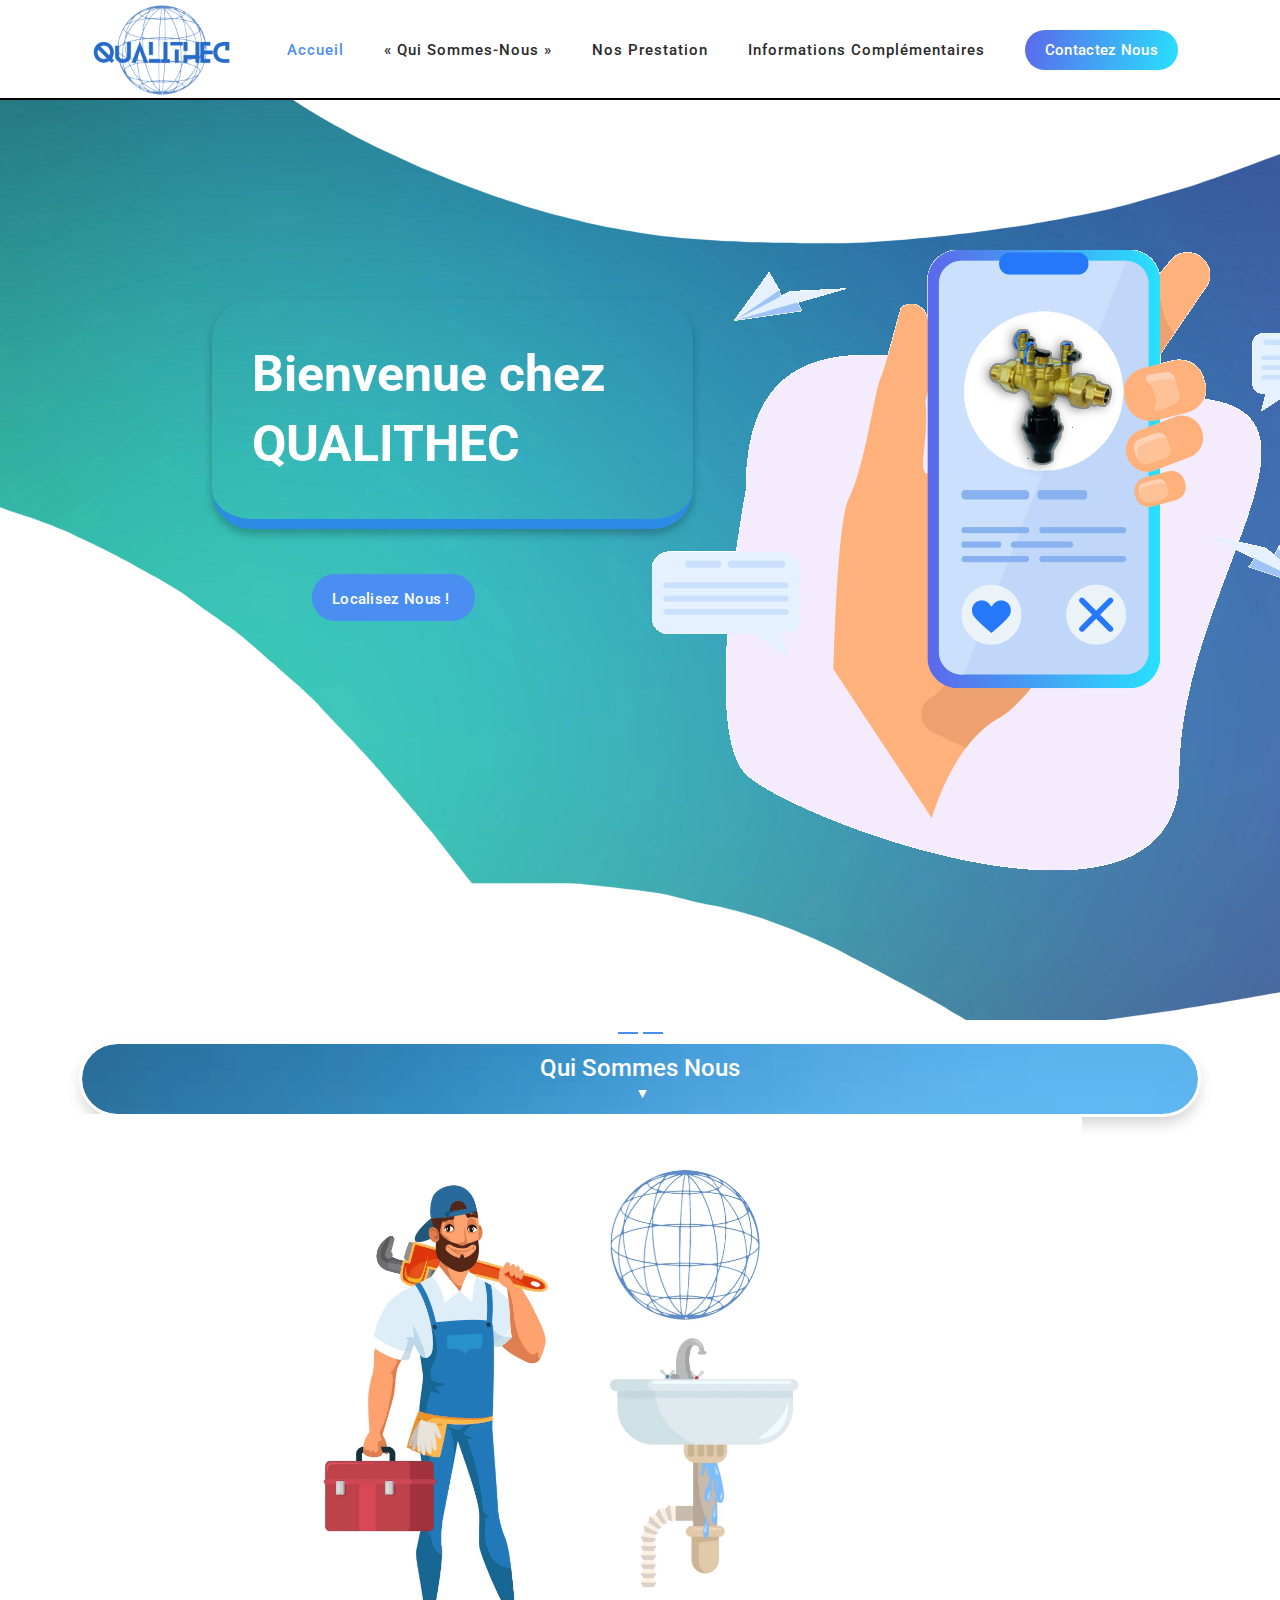
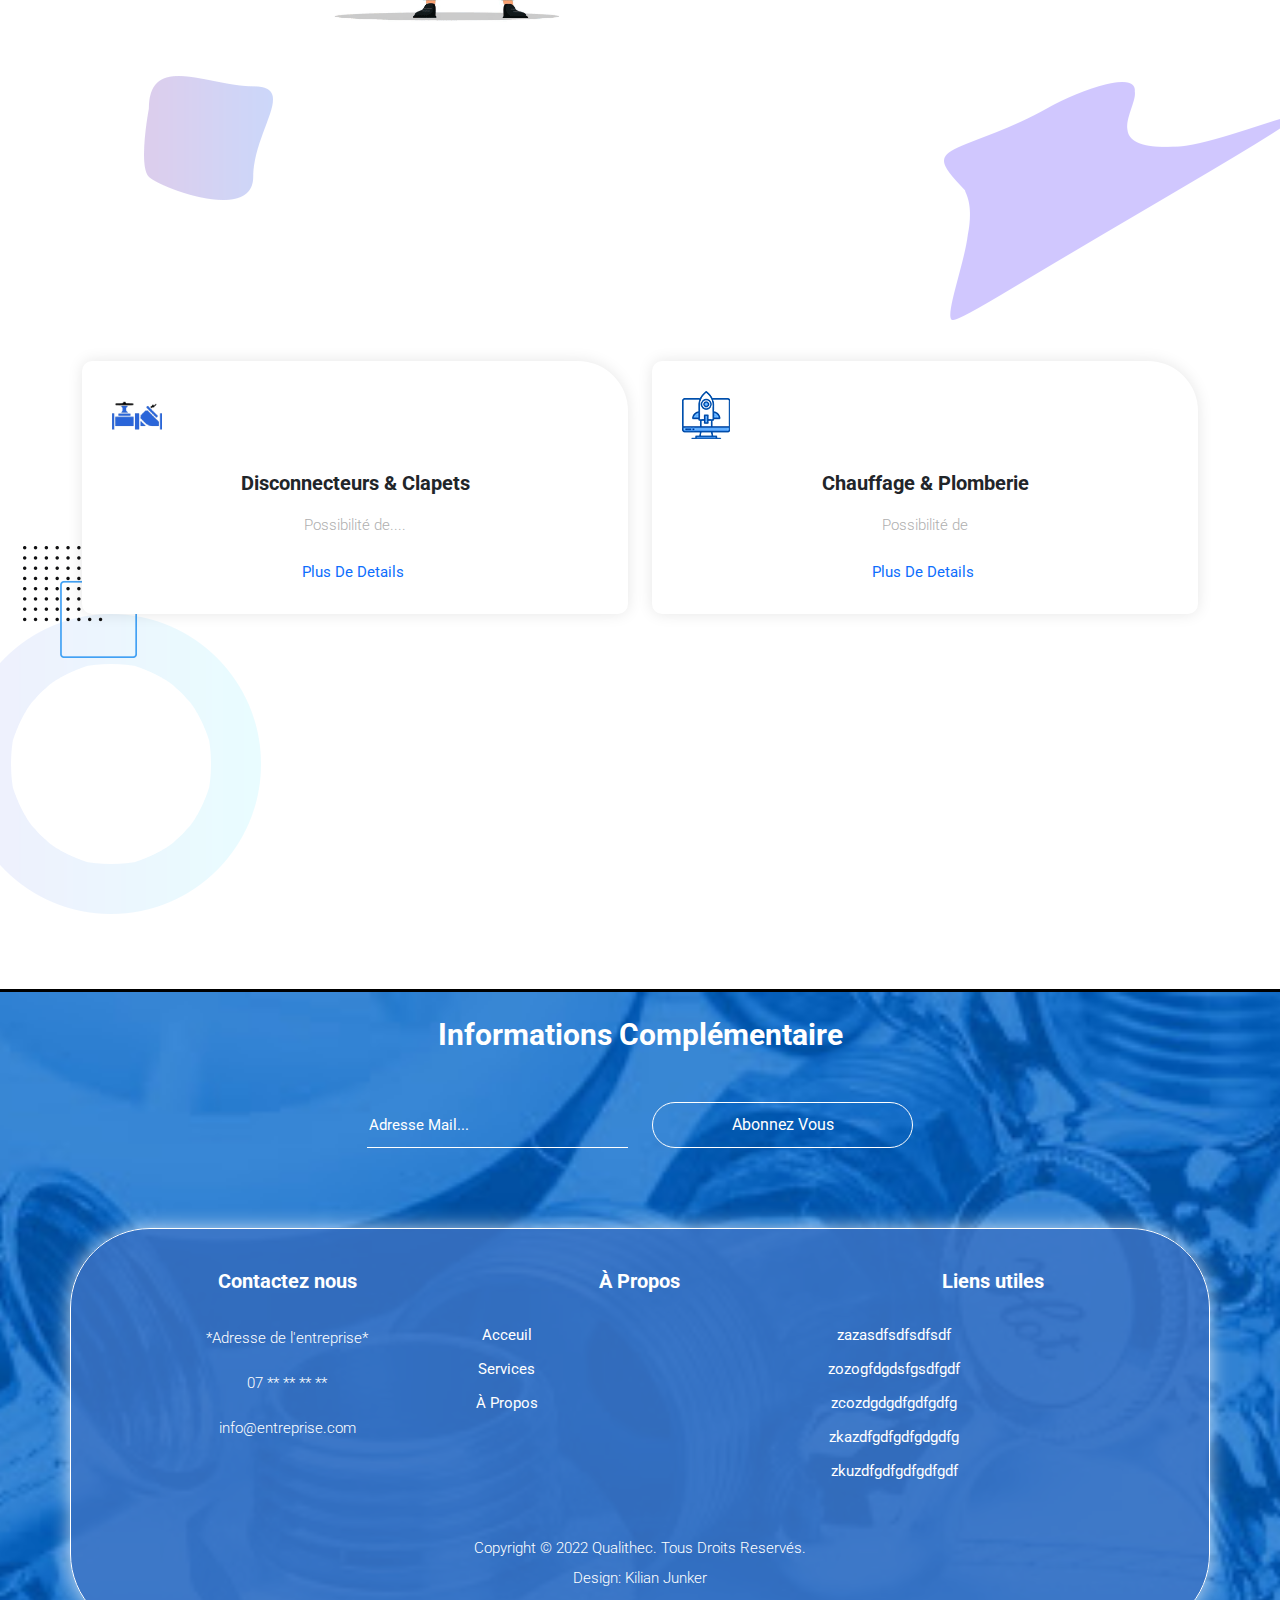
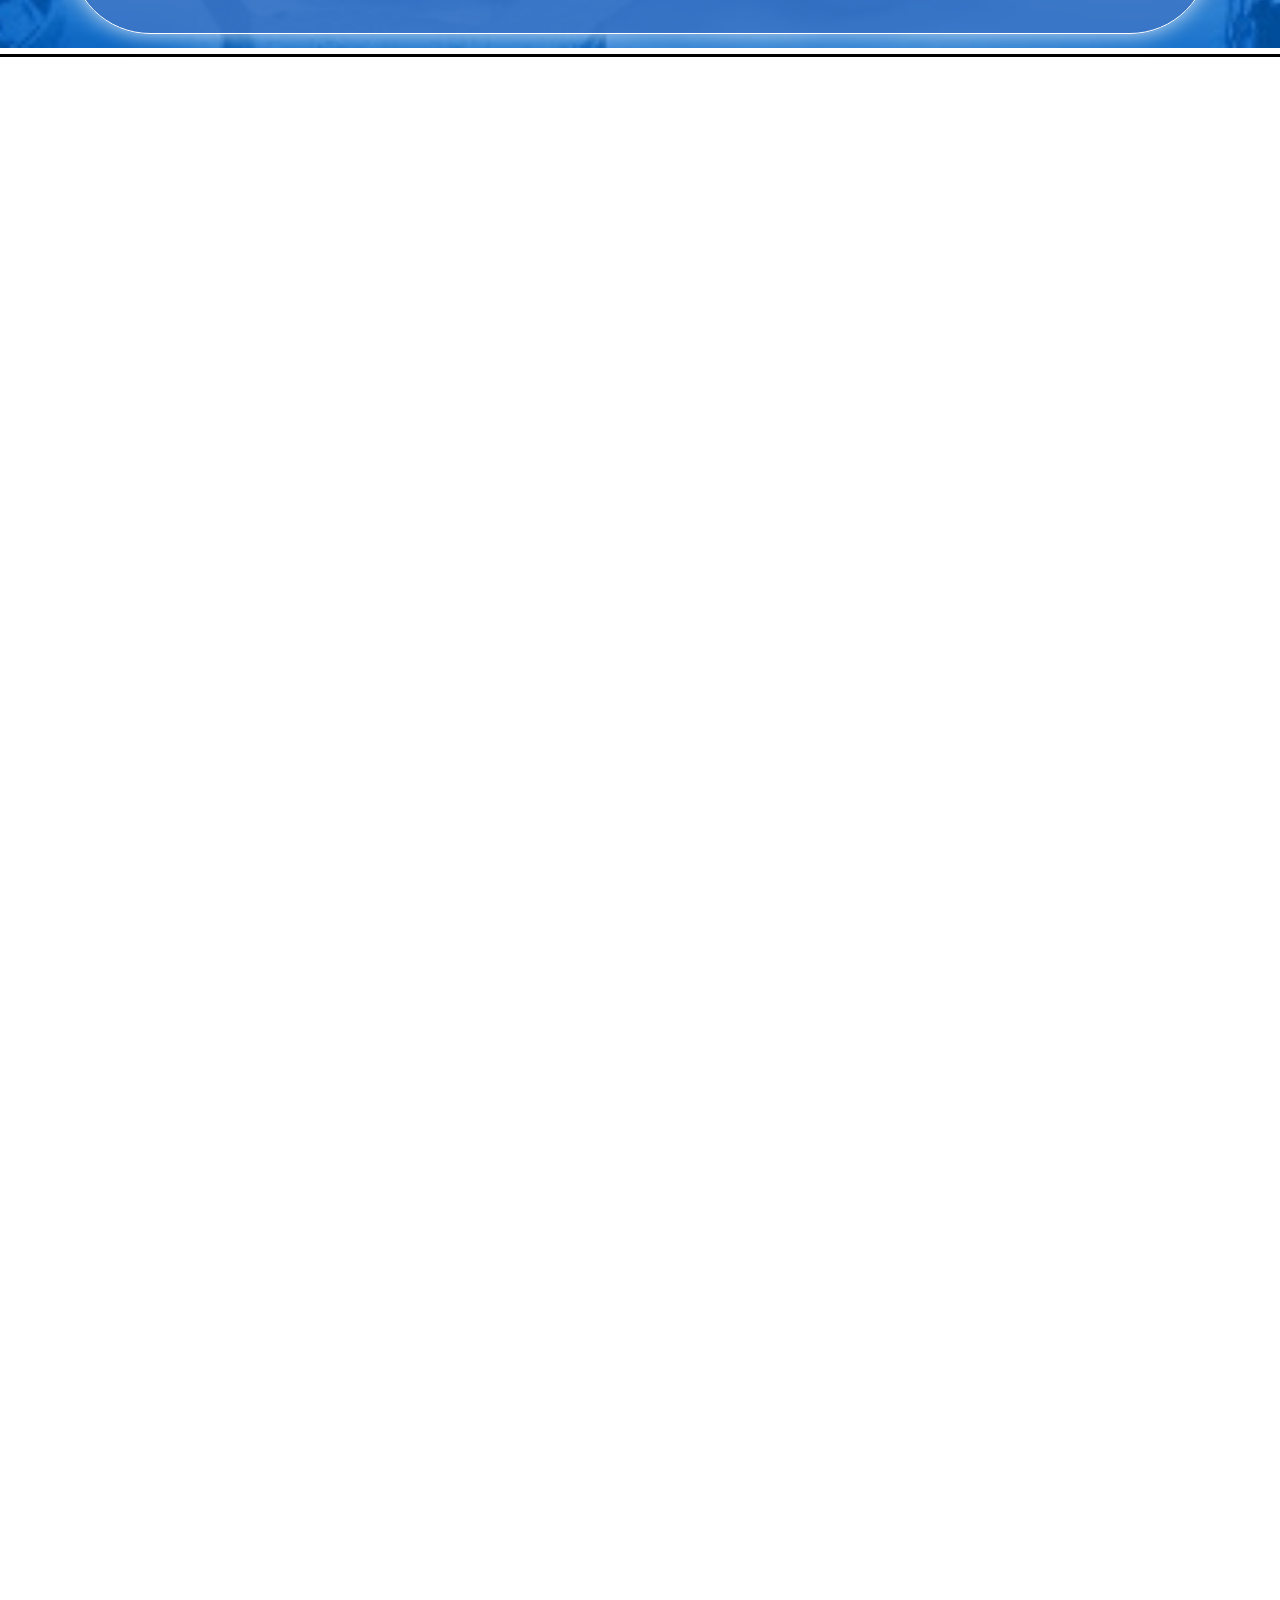
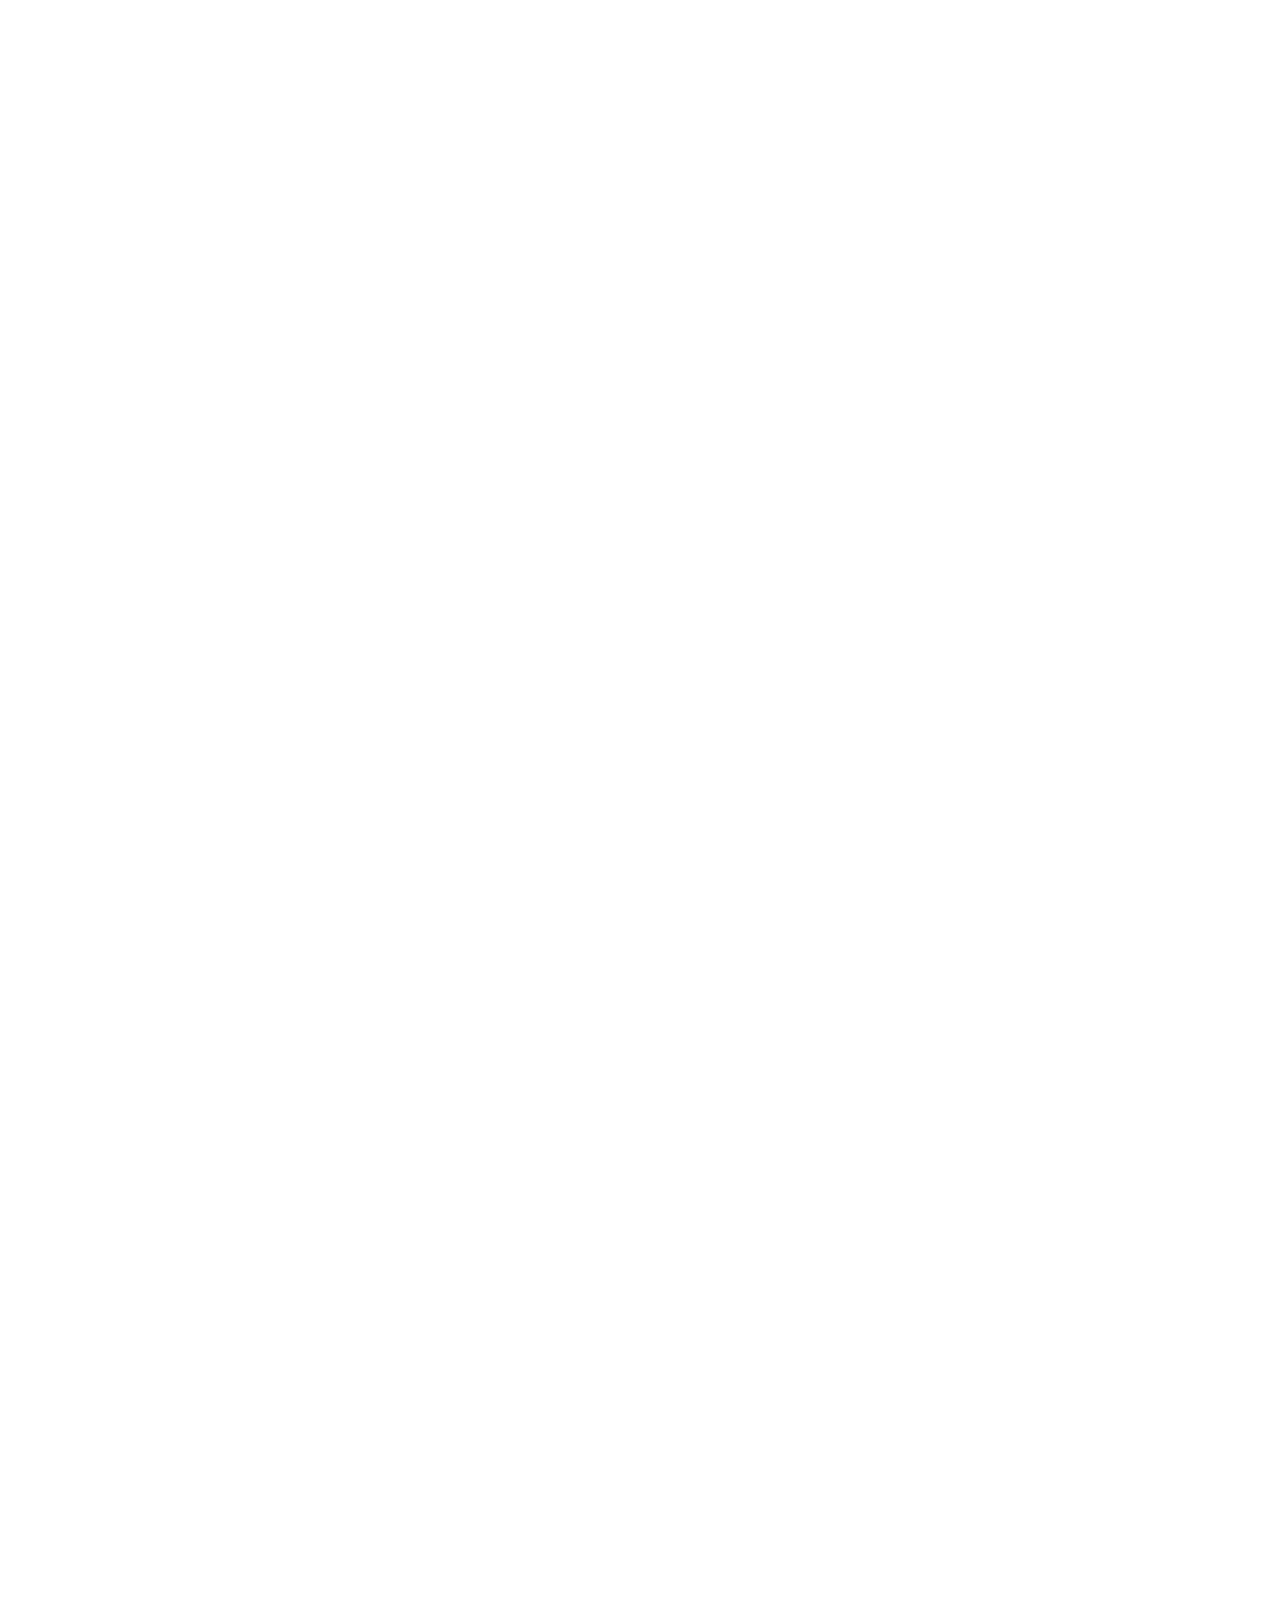
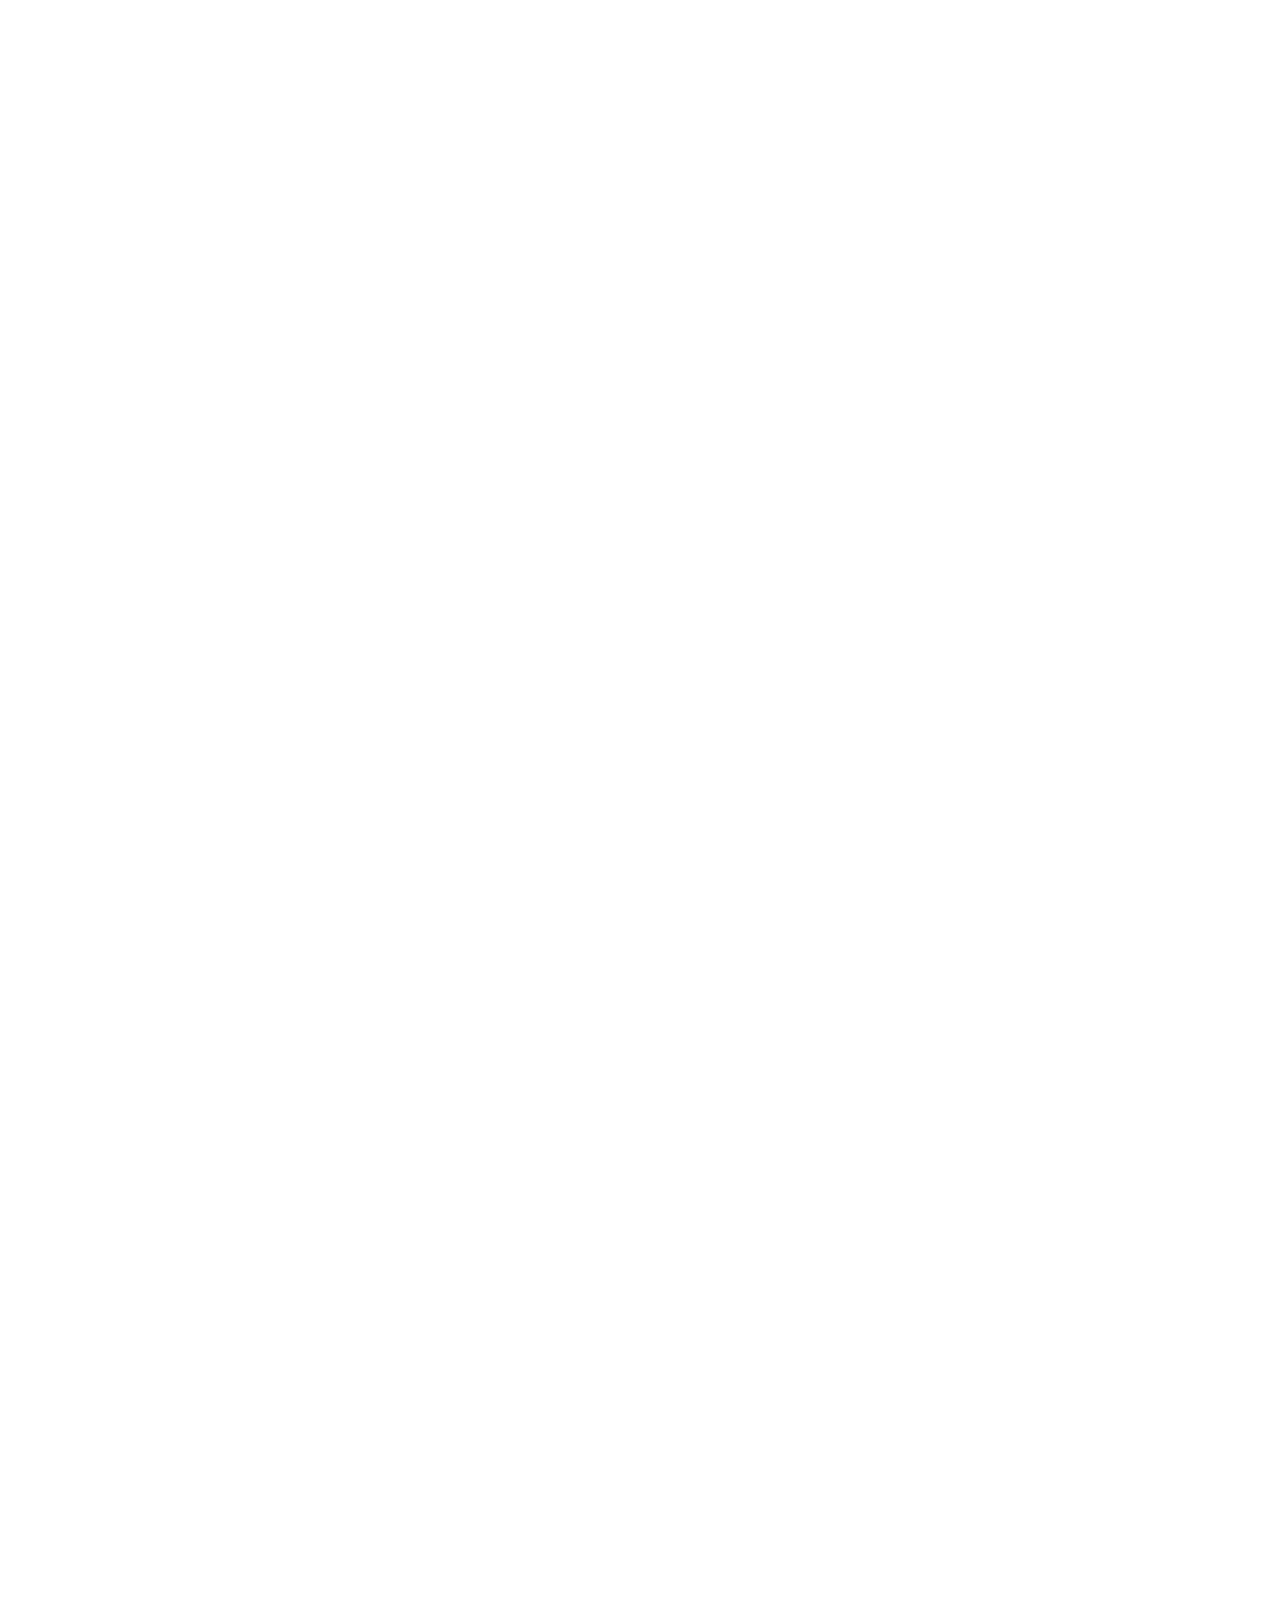
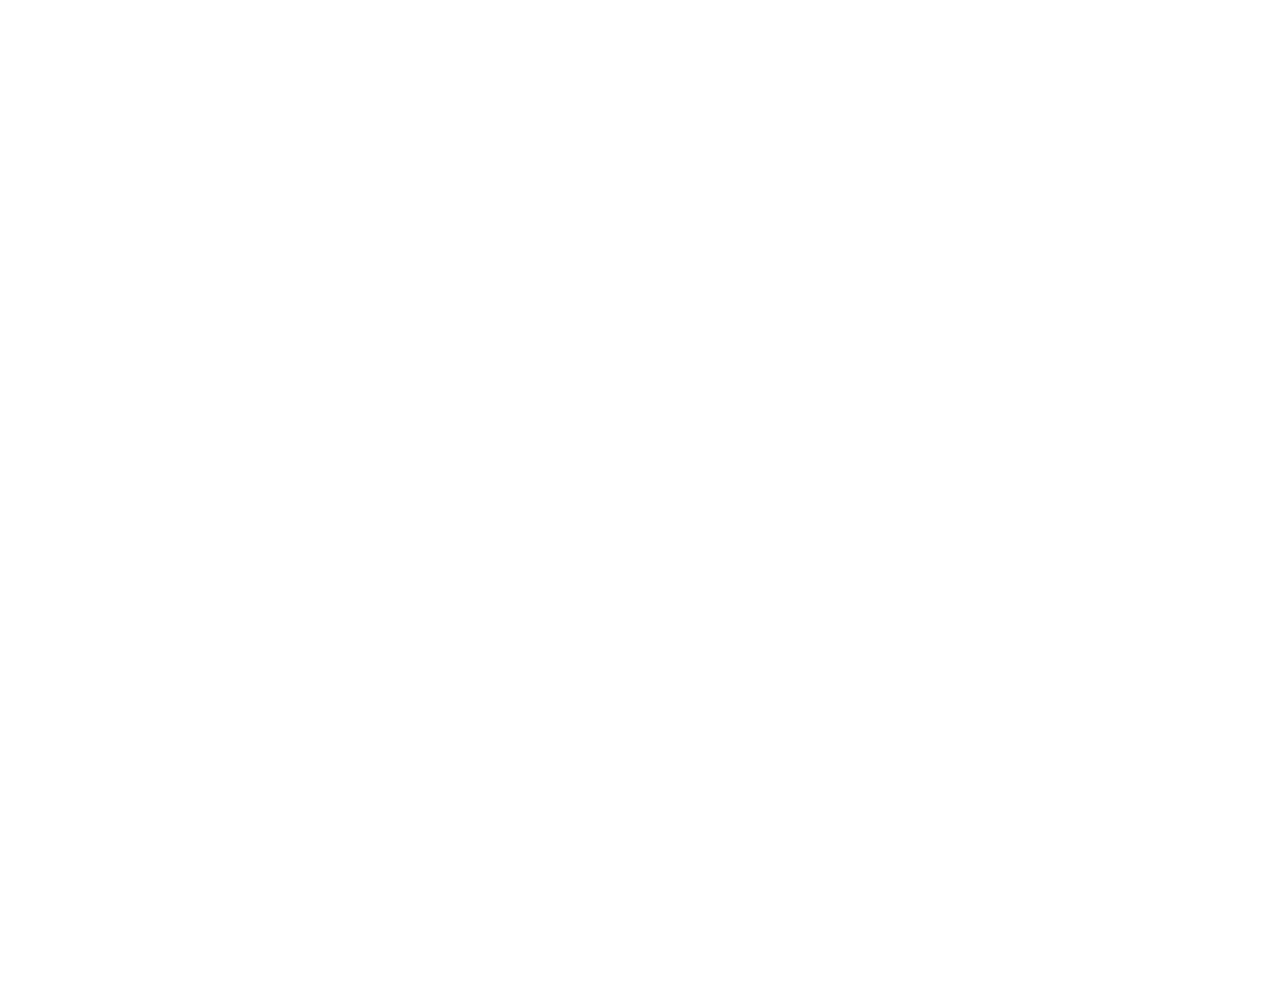
<file: index.html>
<!DOCTYPE html>
<html lang="en">

  <head>

    <meta charset="UTF-8">
    <meta name="viewport" content="width=device-width, initial-scale=1, shrink-to-fit=no">
    <meta name="description" content="">
    <meta name="author" content="">
    <link rel="preconnect" href="https://fonts.googleapis.com">
    <link rel="preconnect" href="https://fonts.gstatic.com" crossorigin>
    <link href="https://fonts.googleapis.com/css2?family=Roboto:wght@100;300;400;500;700;900&display=swap" rel="stylesheet">

    <title>Qualithec</title>

    <!-- Bootstrap core CSS -->
    <link href="vendor/bootstrap/css/bootstrap.min.css" rel="stylesheet">

    <!-- Additional CSS Files -->
    <link rel="stylesheet" href="https://use.fontawesome.com/releases/v5.8.1/css/all.css" integrity="sha384-50oBUHEmvpQ+1lW4y57PTFmhCaXp0ML5d60M1M7uH2+nqUivzIebhndOJK28anvf" crossorigin="anonymous">
    <link rel="stylesheet" href="assets/css/main.css">
    <link rel="stylesheet" href="assets/css/animated.css">
    <link rel="stylesheet" href="assets/css/owl.css">
    <link rel="icon" href="assets/images/logo.png">

  </head>

<body>

  <!-- ***** Preloader Start ***** -->
  <div id="js-preloader" class="js-preloader">
    <div class="preloader-inner">
      <span class="dot"></span>
      <div class="dots">
        <span></span>
        <span></span>
        <span></span>
      </div>
    </div>
  </div>
  <!-- ***** Preloader End ***** -->

  <!-- ***** Header Area Start ***** -->
  <header class="header-area header-sticky wow slideInDown" data-wow-duration="0.75s" data-wow-delay="0s">
    <div class="container">
      <div class="row">
        <div class="col-12">
          <nav class="main-nav">
            <!-- ***** Logo Start ***** -->
            <a href="index.html" class="logo">
              <img src="assets/images/logo.png" alt="Qualithec">
            </a>
            <!-- ***** Logo End ***** -->
            <!-- ***** Menu Start ***** -->
            <ul class="nav">
              <li class="scroll-to-section"><a href="#top" class="active">Accueil</a></li>
              <li class="scroll-to-section"><a href="#about">« Qui sommes-nous »</a></li>
              <li class="scroll-to-section"><a href="#services">Nos Prestation</a></li>
              <li class="scroll-to-section"><a href="#newsletter">Informations Complémentaires</a></li>
              <li><div class="gradient-button"><a href="contact.html"><i class="fa fa-sign-in-alt"></i> Contactez nous</a></div></li>
              <!--<li><div class="gradient-button"><a id="modal_trigger" href="contact.html"><i class="fa fa-sign-in-alt"></i> Contactez nous</a></div></li>-->
            </ul>        
            <a class='menu-trigger'>
                <span>Menu</span>
            </a>
            <!-- ***** Menu End ***** -->
          </nav>
        </div>
      </div>
    </div>
  </header>
  <!-- ***** Header Area End ***** -->
  
  <!-- <div id="modal" class="popupContainer" style="display:none;">
    <div class="popupHeader">
        <span class="header_title">Login</span>
        <span class="modal_close"><i class="fa fa-times"></i></span>
    </div>

    <section class="popupBody">
        ** Social Login **
        <div class="social_login">
            <div class="">
                <a href="#" class="social_box fb">
                    <span class="icon"><i class="fab fa-facebook"></i></span>
                    <span class="icon_title">Connect with Facebook</span>

                </a>

                <a href="#" class="social_box google">
                    <span class="icon"><i class="fab fa-google-plus"></i></span>
                    <span class="icon_title">Connect with Google</span>
                </a>
            </div>

            <div class="centeredText">
                <span>Or use your Email address</span>
            </div>

            <div class="action_btns">
                <div class="one_half"><a href="#" id="login_form" class="btn">Login</a></div>
                <div class="one_half last"><a href="#" id="register_form" class="btn">Sign up</a></div>
            </div>
        </div>

        ** Username & Password Login form **
        <div class="user_login">
            <form>
                <label>Email / Username</label>
                <input type="text" />
                <br />

                <label>Password</label>
                <input type="password" />
                <br />

                <div class="checkbox">
                    <input id="remember" type="checkbox" />
                    <label for="remember">Remember me on this computer</label>
                </div>

                <div class="action_btns">
                    <div class="one_half"><a href="#" class="btn back_btn"><i class="fa fa-angle-double-left"></i> Back</a></div>
                    <div class="one_half last"><a href="#" class="btn btn_red">Login</a></div>
                </div>
            </form>

            <a href="#" class="forgot_password">Forgot password?</a>
        </div>

        ** Register Form **
        <div class="user_register">
            <form>
                <label>Full Name</label>
                <input type="text" />
                <br />

                <label>Email Address</label>
                <input type="email" />
                <br />

                <label>Password</label>
                <input type="password" />
                <br />

                <div class="checkbox">
                    <input id="send_updates" type="checkbox" />
                    <label for="send_updates">Send me occasional email updates</label>
                </div>

                <div class="action_btns">
                    <div class="one_half"><a href="#" class="btn back_btn"><i class="fa fa-angle-double-left"></i> Back</a></div>
                    <div class="one_half last"><a href="#" class="btn btn_red">Register</a></div>
                </div>
            </form>
        </div>
    </section>
  -->
</div>

  <div class="main-banner wow fadeIn" id="top" data-wow-duration="1s" data-wow-delay="0.5s">
    <div class="container">
      <div class="row">
        <div class="col-lg-12">
          <div class="row">
            <div class="col-lg-6 align-self-center">
              <div class="left-content show-up header-text wow fadeInLeft" data-wow-duration="1s" data-wow-delay="1s">
                <div class="row">
                  <div class="col-lg-12" style="position: relative; margin-top: -200px; margin-left: 80px;">
                    <div class="title-border-wrap">
                      <h2 class="title" style="border-bottom: 10px solid  rgb(44, 139, 228); padding: 40px; padding-right: 20px; border-radius: 40px;">
                        Bienvenue chez QUALITHEC
                    </h2>
                    <p></p>
                    </div>
                  </div>
                  <div class="col-lg-12" style="position: relative; margin-left: 180px;">
                    <div class="white-button scroll-to-section">
                      <a href="#contact">Localisez Nous !<i class="fab fa-google"></i></a>
                    </div>
                  </div>
                </div>
              </div>
            </div>
            <div class="col-lg-6">
              <div class="right-image wow fadeInRight" data-wow-duration="1s" data-wow-delay="0.5s">
                <img src="assets/images/slider-dec.png" alt="">
              </div>
            </div>
          </div>
        </div>
      </div>
    </div>
  </div>

  <div id="about" class="about-us section">
    <div class="container">
      <div class="row">
        <div style="text-align: center;"><img src="assets/images/heading-line-dec.png" alt=""></div>
        <div class="col-lg-12 align-self-center">
          <label for="toggle" class="dropdown">
            <span class="dropbtn">
                <h4 style="text-align: center;" style="font-family: Verdana, Geneva, Tahoma, sans-serif;">Qui Sommes Nous</h4>
            <span class="arrow">&#9660;</span></span>
            <input type="checkbox" id="toggle" class="toggle">
            <div class="dropdown-content">
              <div class="box-item" style="color: black; padding-top: 20px;">
                <h4 style="margin-top: 10px;"><a href="#">Presentation De Notre Entreprise</a></h4>
                
                <p style="margin-top: 20px;">Avec 20 années d'expérience à notre actif, nous sommes fiers de nous présenter comme l'une des entreprises leaders spécialisées dans le contrôle des disconnecteurs et clapets anti-pollution, ainsi que dans les travaux de chauffage et de plomberie.</p>
                
                <p style="margin-top: 10px;">Notre histoire est marquée par un engagement indéfectible envers la qualité et l'excellence. Depuis notre création, nous avons su établir une solide réputation en offrant des services de contrôle technique de haute qualité pour les disconnecteurs et clapets anti-pollution, assurant ainsi la sécurité des systèmes d'eau potable contre toute forme de contamination. La préservation de l'environnement et la protection de la santé publique sont au cœur de nos préoccupations, et c'est pour cela que nous sommes dévoués à assurer le bon fonctionnement de ces dispositifs cruciaux.</p>
                
                <p style="margin-top: 10px;">Au fil des années, nous avons également étendu notre expertise à d'autres domaines importants, notamment les travaux de chauffage et de plomberie. Que vous soyez un particulier, une entreprise ou une institution, notre équipe de professionnels qualifiés est à votre disposition pour réaliser des installations, des réparations et des entretiens fiables et durables. Nous sommes conscients que ces systèmes jouent un rôle essentiel dans votre quotidien, et c'est pourquoi nous mettons un point d'honneur à fournir des solutions sur mesure, adaptées à vos besoins spécifiques.</p>
                
                <p style="margin-top: 10px;">Chez Qualithec, nous nous engageons à atteindre les plus hauts standards de qualité dans chacune de nos prestations. Nous veillons à rester à la pointe des avancées technologiques et des meilleures pratiques de l'industrie, afin de vous garantir des interventions à la fois efficaces et respectueuses de l'environnement. Notre équipe est constamment formée et mise à jour sur les nouvelles normes et réglementations, pour vous offrir une tranquillité d'esprit totale.</p>
                
                <p style="margin-top: 10px;">Au-delà de notre expertise technique, nous accordons une importance primordiale à la satisfaction de nos clients. Votre confiance est notre plus grande récompense, et c'est grâce à elle que nous avons bâti notre entreprise au fil des années. Nous travaillons main dans la main avec vous, en privilégiant une communication transparente et en prenant en compte vos retours, pour nous améliorer en continu.</p>
                
                <p style="margin-top: 10px;">Chez Qualithec, notre mission est simple : vous offrir des solutions de contrôle des disconnecteurs et clapets anti-pollution ainsi que des services de chauffage et de plomberie de qualité supérieure. Qu'il s'agisse de petits dépannages ou de projets d'envergure, nous sommes prêts à relever tous les défis pour répondre à vos besoins.</p>
                
                <p style="margin-top: 10px;">Nous vous invitons chaleureusement à faire appel à nos services, et nous sommes convaincus que vous rejoindrez notre longue liste de clients satisfaits. Faites confiance à Qualithec pour votre tranquillité d'esprit et la pérennité de vos installations.</p>
              </div>
            </div>
        </label>
        <div class="col-lg-6">
          <div class="right-image">
            <img src="assets/images/footer-bg.gif" alt="" width="1000">
          </div>
        </div>
      </div>
    </div>
  </div>

  <div id="services" class="services section">
    <div class="container">
      <div class="row">
        <div class="col-lg-8 offset-lg-2">
          <div class="section-heading  wow fadeInDown" data-wow-duration="1s" data-wow-delay="0.5s">
            <h4> <em>Des Prestation</em> Adaptés pour vous</h4>
            <img src="assets/images/heading-line-dec.png" alt="">
            <p>Instalation de.... pour plus d'infomations.</p>
          </div>
        </div>
      </div>
    </div>
    <div class="container">
      <div class="row">
        <div class="col-lg-6">
          <div class="service-item first-service" style="text-align: center;">
            <div class="icon"></div>
            
            <p></p>
            <p></p>
            <h4>Disconnecteurs <amp>&</amp> Clapets</h4>
            <p>Possibilité de....</p>
            <div class="text-button">
              <a href="#">Plus De Details <i class="fa fa-arrow-right"></i></a>
            </div>
          </div>
        </div>
        <div class="col-lg-6">
          <div class="service-item second-service" style="text-align: center;">
            <div class="icon"></div>
            <h4>Chauffage <amp>&</amp> Plomberie</h4>
            <p>Possibilité de</p>
            <div class="text-button">
              <a href="#">Plus De Details <i class="fa fa-arrow-right"></i></a>
            </div>
          </div>
        </div>
      </div>
    </div>
  </div>

  <!--
    <div id="clients" class="the-clients">
    <div class="container">
      <div class="row">
        <div class="col-lg-8 offset-lg-2">
          <div class="section-heading">
            <h4>Les Avis <em>De Nos Clients</em></h4>
            <img src="assets/images/heading-line-dec.png" alt="">
            <p>Quand vous arrivé chez nous, il est difficile de trouver mieux.</p>
          </div>
        </div>
        <div class="col-lg-12">
          <div class="naccs">
            <div class="grid">
              <div class="row">
                <div class="col-lg-7 align-self-center">
                  <div class="menu">
                    <div class="first-thumb active">
                      <div class="thumb">
                        <div class="row">
                          <div class="col-lg-4 col-sm-4 col-12">
                            <h4>David Conet</h4>
                            <span class="date">30 Novembre 2021</span>
                          </div>
                          <div class="col-lg-4 col-sm-4 d-none d-sm-block">
                            <span class="category">....</span>
                          </div>
                          <div class="col-lg-4 col-sm-4 col-12">
                              <i class="fa fa-star"></i>
                              <i class="fa fa-star"></i>
                              <i class="fa fa-star"></i>
                              <i class="fa fa-star"></i>
                              <i class="fa fa-star"></i>
                              <span class="rating">4.8</span>
                          </div>
                        </div>
                      </div>
                    </div>
                    <div>
                      <div class="thumb">
                        <div class="row">
                          <div class="col-lg-4 col-sm-4 col-12">
                            <h4>Julien Tau</h4>
                            <span class="date">29 Novembre 2021</span>
                          </div>
                          <div class="col-lg-4 col-sm-4 d-none d-sm-block">
                            <span class="category">....</span>
                          </div>
                          <div class="col-lg-4 col-sm-4 col-12">
                              <i class="fa fa-star"></i>
                              <i class="fa fa-star"></i>
                              <i class="fa fa-star"></i>
                              <i class="fa fa-star"></i>
                              <i class="fa fa-star"></i>
                              <span class="rating">4.5</span>
                          </div>
                        </div>
                      </div>
                    </div>
                    <div>
                      <div class="thumb">
                        <div class="row">
                          <div class="col-lg-4 col-sm-4 col-12">
                            <h4>Catharina Soleil</h4>
                            <span class="date">27 Novembre 2021</span>
                          </div>
                          <div class="col-lg-4 col-sm-4 d-none d-sm-block">
                            <span class="category">....</span>
                          </div>
                          <div class="col-lg-4 col-sm-4 col-12">
                              <i class="fa fa-star"></i>
                              <i class="fa fa-star"></i>
                              <i class="fa fa-star"></i>
                              <i class="fa fa-star"></i>
                              <i class="fa fa-star"></i>
                              <span class="rating">4.7</span>
                          </div>
                        </div>
                      </div>
                    </div>
                    <div>
                      <div class="thumb">
                        <div class="row">
                          <div class="col-lg-4 col-sm-4 col-12">
                            <h4>Nom et Prenom</h4>
                            <span class="date">24 Novembre 2021</span>
                          </div>
                          <div class="col-lg-4 col-sm-4 d-none d-sm-block">
                            <span class="category">Tous est parfait</span>
                          </div>
                          <div class="col-lg-4 col-sm-4 col-12">
                              <i class="fa fa-star"></i>
                              <i class="fa fa-star"></i>
                              <i class="fa fa-star"></i>
                              <i class="fa fa-star"></i>
                              <i class="fa fa-star"></i>
                              <span class="rating">3.9</span>
                          </div>
                        </div>
                      </div>
                    </div>
                    <div class="last-thumb">
                      <div class="thumb">
                        <div class="row">
                          <div class="col-lg-4 col-sm-4 col-12">
                            <h4>Nom et Prenom</h4>
                            <span class="date">21 Novembre 2021</span>
                          </div>
                          <div class="col-lg-4 col-sm-4 d-none d-sm-block">
                            <span class="category">"Services plus qu'efficace"</span>
                          </div>
                          <div class="col-lg-4 col-sm-4 col-12">
                              <i class="fa fa-star"></i>
                              <i class="fa fa-star"></i>
                              <i class="fa fa-star"></i>
                              <i class="fa fa-star"></i>
                              <i class="fa fa-star"></i>
                              <span class="rating">4.3</span>
                          </div>
                        </div>
                      </div>
                    </div>
                  </div>
                </div> 
                <div class="col-lg-5">
                  <ul class="nacc">
                    <li class="active">
                      <div>
                        <div class="thumb">
                          <div class="row">
                            <div class="col-lg-12">
                              <div class="client-content">
                                <img src="assets/images/quote.png" alt="">
                                <p>“avis d'un client”</p>
                              </div>
                              <div class="down-content">
                                <img src="" alt="">
                                <div class="right-content">
                                  <h4>Junker Gregory</h4>
                                  <span>PDG De QUALITHEC</span>
                                </div>
                              </div>
                            </div>
                          </div>
                        </div>
                      </div>
                    </li>
                    <li>
                      <div>
                        <div class="thumb">
                          <div class="row">
                            <div class="col-lg-12">
                              <div class="client-content">
                                <img src="assets/images/quote.png" alt="">
                                <p>“CTO, dolor sit amet, consectetur adpiscing elit, sed do eismod tempor idunte ut labore et dolore magna aliqua darwin kengan
                                  dolor sit amet, consectetur picing elit massive big blasta.”</p>
                              </div>
                              <div class="down-content">
                                <img src="assets/images/client-image.jpg" alt="">
                                <div class="right-content">
                                  <h4>Jake H. Nyo</h4>
                                  <span>CTO of Digital Company</span>
                                </div>
                              </div>
                            </div>
                          </div>
                        </div>
                      </div>
                    </li>
                    <li>
                      <div>
                        <div class="thumb">
                          <div class="row">
                            <div class="col-lg-12">
                              <div class="client-content">
                                <img src="assets/images/quote.png" alt="">
                                <p>“May, dolor sit amet, consectetur adpiscing elit, sed do eismod tempor idunte ut labore et dolore magna aliqua darwin kengan
                                  dolor sit amet, consectetur picing elit massive big blasta.”</p>
                              </div>
                              <div class="down-content">
                                <img src="assets/images/client-image.jpg" alt="">
                                <div class="right-content">
                                  <h4>May C.</h4>
                                  <span>Founder of Catherina Co.</span>
                                </div>
                              </div>
                            </div>
                          </div>
                        </div>
                      </div>
                    </li>
                    <li>
                      <div>
                        <div class="thumb">
                          <div class="row">
                            <div class="col-lg-12">
                              <div class="client-content">
                                <img src="assets/images/quote.png" alt="">
                                <p>“dolor sit amet, consectetur adpiscing elit, sed do eismod tempor idunte ut labore et dolore magna aliqua darwin kengan
                                  dolor sit amet, consectetur picing elit massive big blasta.”</p>
                              </div>
                              <div class="down-content">
                                <img src="assets/images/client-image.jpg" alt="">
                                <div class="right-content">
                                  <h4>Random Staff</h4>
                                  <span>Manager, Digital Company</span>
                                </div>
                              </div>
                            </div>
                          </div>
                        </div>
                      </div>
                    </li>
                    <li>
                      <div>
                        <div class="thumb">
                          <div class="row">
                            <div class="col-lg-12">
                              <div class="client-content">
                                <img src="assets/images/quote.png" alt="">
                                <p>“Mark, dolor sit amet, consectetur adpiscing elit, sed do eismod tempor idunte ut labore et dolore magna aliqua darwin kengan
                                  dolor sit amet, consectetur picing elit massive big blasta.”</p>
                              </div>
                              <div class="down-content">
                                <img src="assets/images/client-image.jpg" alt="">
                                <div class="right-content">
                                  <h4>Mark Am</h4>
                                  <span>CTO, Amber Do Company</span>
                                </div>
                              </div>
                            </div>
                          </div>
                        </div>
                      </div>
                    </li>
                  </ul>
                </div>          
              </div>
            </div>
          </div>
        </div>
      </div>
    </div>
  </div>
  -->
  
  <footer id="newsletter" style="margin-top: 375px;">
    <div class="container">
      <div class="row">
        <div class="col-lg-8 offset-lg-2">
          <div class="section-heading">
            <h4>Informations Complémentaire</h4>
          </div>
        </div>
        <div class="col-lg-6 offset-lg-3">
          <form id="search" action="#" method="GET">
            <div class="row">
              <div class="col-lg-6 col-sm-6">
                <fieldset>
                  <input type="address" name="address" class="email" placeholder="Adresse Mail..." autocomplete="on" required>
                </fieldset>
              </div>
              <div class="col-lg-6 col-sm-6">
                <fieldset>
                  <button type="submit" class="main-button">Abonnez Vous <i class="fa fa-angle-right"></i></button>
                </fieldset>
              </div>
            </div>
          </form>
        </div>
      </div>
      <div class="row" style="background-color: rgba(64, 117, 197, 0.788); padding: 40px; border-radius: 80px; box-shadow: 0px 0px 20px rgba(255, 255, 255, 0.75); border: 1px solid rgb(255, 255, 255);">
        <div class="col-lg-4">
          <div class="footer-widget" style="text-align: center;">
            <h4>Contactez nous</h4>
            <p>*Adresse de l'entreprise*</p>
            <p><a href="#">07 ** ** ** **</a></p>
            <p><a href="#">info@entreprise.com</a></p>
          </div>
        </div>
        <div class="col-lg-4">
          <div class="footer-widget" style="text-align: center;">
            <h4>À Propos</h4>
            <ul>
              <li><a href="#">Acceuil</a></li>
              <li><a href="#">Services</a></li>
              <li><a href="#">À Propos</a></li>
            </ul>
          </div>
        </div>
        <div class="col-lg-4">
          <div class="footer-widget" style="text-align: center;">
            <h4>Liens utiles</h4>
            <ul>
              <li><a href="#">zazasdfsdfsdfsdf</a></li>
              <li><a href="#">zozogfdgdsfgsdfgdf</a></li>
              <li><a href="#">zcozdgdgdfgdfgdfg</a></li>
              <li><a href="#">zkazdfgdfgdfgdgdfg</a></li>
              <li><a href="#">zkuzdfgdfgdfgdfgdf</a></li>
            </ul>
          </div>
        </div>
        <div class="col-lg-12">
          <div class="copyright-text">
            <p>Copyright © 2022 Qualithec. Tous Droits Reservés. 
          <br>Design: Kilian Junker</a></p>
          </div>
        </div>
      </div>
    </div>
  </footer>


  <!-- Scripts -->
  <script src="vendor/jquery/jquery.min.js"></script>
  <script src="vendor/bootstrap/js/bootstrap.bundle.min.js"></script>
  <script src="assets/js/owl-carousel.js"></script>
  <script src="assets/js/animation.js"></script>
  <script src="assets/js/imagesloaded.js"></script>
  <script src="assets/js/popup.js"></script>
  <script src="assets/js/custom.js"></script>
</body>
</html>
</file>
<file: assets/css/main.css>
/*

*/

/* ---------------------------------------------
Table of contents
------------------------------------------------
01. font & reset css
02. reset
03. global styles
04. header
05. banner
06. features
07. testimonials
08. contact
09. footer
10. preloader
11. search
12. portfolio

--------------------------------------------- */
/* 
---------------------------------------------
font & reset css
--------------------------------------------- 
*/
/* 
---------------------------------------------
reset
--------------------------------------------- 
*/
html, body, div, span, applet, object, iframe, h1, h2, h3, h4, h5, h6, p, blockquote, div
pre, a, abbr, acronym, address, big, cite, code, del, dfn, em, font, img, ins, kbd, q,
s, samp, small, strike, strong, sub, sup, tt, var, b, u, i, center, dl, dt, dd, ol, ul, li,
figure, header, nav, section, article, aside, footer, figcaption {
  margin: 0;
  padding: 0;
  border: 0;
  outline: 0;
}

body {
  height: 1000vh;
}

/* clear fix */
.grid:after {
  content: '';
  display: block;
  clear: both;
}

/* ---- .grid-item ---- */

.grid-sizer,
.grid-item {
  width: 50%;
}

.grid-item {
  float: left;
}

.grid-item img {
  display: block;
  max-width: 100%;
}

.clearfix:after {
  content: ".";
  display: block;
  clear: both;
  visibility: hidden;
  line-height: 0;
  height: 0;
}

.clearfix {
  display: inline-block;
}

html[xmlns] .clearfix {
  display: block;
}

* html .clearfix {
  height: 1%;
}

ul, li {
  padding: 0;
  margin: 0;
  list-style: none;
}

header, nav, section, article, aside, footer, hgroup {
  display: block;
}

* {
  box-sizing: border-box;
}

html, body {
  font-family: 'Roboto', sans-serif;
  font-weight: 400;
  background-color: #fff;
  -ms-text-size-adjust: 100%;
  -webkit-font-smoothing: antialiased;
  -moz-osx-font-smoothing: grayscale;
}

a {
  text-decoration: none !important;
}

h1, h2, h3, h4, h5, h6 {
  margin-top: 0px;
  margin-bottom: 0px;
}

ul {
  margin-bottom: 0px;
}

p {
  font-size: 15px;
  line-height: 30px;
  font-weight: 300;
  color: #afafaf;
}

img {
  
  overflow: hidden;
}

/* 
---------------------------------------------
global styles
--------------------------------------------- 
*/
html,
body {
  background: #fff;
  font-family: 'Roboto', sans-serif;
}

::selection {
  background: #4b8ef1;
  color: #fff !important;
}

::-moz-selection {
  background: #4b8ef1;
  color: #fff !important;
}

.title {
  
  color: white;
  box-shadow: 0px 5px 8px rgba(0,0,0,0.25);
}

.title-border-wrap {
  max-width: 800px;
  position: relative;
  padding-top: 0px;
  border-radius: 40px;
  
}

@media (max-width: 991px) {
  html, body {
    overflow-x: hidden;
  }
  .mobile-top-fix {
    margin-top: 30px;
    margin-bottom: 0px;
  }
  .mobile-bottom-fix {
    margin-bottom: 30px;
  }
  .mobile-bottom-fix-big {
    margin-bottom: 60px;
  }
}

.section-heading {
  position: relative;
  z-index: 2;
}

.section-heading h4 {
  color: #2a2a2a;
  font-size: 30px;
  font-weight: 700;
  text-transform: capitalize;
  margin-bottom: 10px;
}

.section-heading h4 em {
  font-style: normal;
  color: rgb(255, 255, 255);
}

.section-heading img {
  width: 45px;
  height: 2px;
}

.section-heading p {
  margin-top: 10px;
}

.show-up {
  position: relative;
  z-index: 2;
}

.white-button a {
  display: inline-block !important;
  padding: 10px 20px !important;
  color: #4b8ef1 !important;
  text-transform: capitalize;
  font-size: 15px;
  background-color: #fff;
  border-radius: 23px;
  font-weight: 500 !important;
  letter-spacing: 0.3px !important;
  transition: all .5s;
}

.white-button a i {
  margin-left: 5px;
  font-size: 18px;
}

.white-button a:hover {
  background-color: #4b8ef1;
  color: #fff !important;
}

.text-button a {
  font-size: 15px;
}

.text-button a i {
  margin-left: 5px;
  font-size: 14px;
  transition: all .3s;
}

.text-button a:hover i {
  margin-left: 8px;
}

.gradient-button a {
  display: inline-block !important;
  padding: 10px 20px !important;
  color: #fff !important;
  text-transform: capitalize;
  font-size: 15px;
  background: rgb(19,175,240);
  background: linear-gradient(105deg, rgba(91,104,235,1) 0%, rgba(40,225,253,1) 100%);
  border-radius: 23px;
  font-weight: 500 !important;
  letter-spacing: 0.3px !important;
  transition: all .5s;
}

.gradient-button a:hover {
  color: #fff !important;
  background: rgb(19,175,240);
  background: linear-gradient(105deg, rgba(91,104,235,1) 0%, rgba(40,225,253,1) 100%);
}

.border-button a {
  display: inline-block !important;
  padding: 10px 20px !important;
  color: #4b8ef1 !important;
  border: 1px solid #4b8ef1;
  text-transform: capitalize;
  font-size: 15px;
  display: inline-block;
  background-color: #fff;
  border-radius: 23px;
  font-weight: 500 !important;
  letter-spacing: 0.3px !important;
  transition: all .5s;
}

.border-button a:hover {
  background-color: #4b8ef1;
  color: #fff !important;
}


/* 
---------------------------------------------
header
--------------------------------------------- 
*/

.background-header {
  background-color: #ffffff !important;
  height: 80px!important;
  border-bottom: solid black 2px !important;
  position: fixed!important;
  top: 0px;
  left: 0px;
  right: 0px;
  box-shadow: 0px 5px 8px rgba(0,0,0,0.03);

}

.background-header .logo {
  margin-bottom: 20px;
}

.background-header .logo,
.background-header .main-nav .nav li a {
  color: #fff;
}

.background-header .main-nav .nav li:hover a {
  color: #4b8ef1;
}

.background-header .nav li a.active {
  position: relative;
  color: #fff;
}

.background-header .nav li a.active:after {
  position: absolute;
  width: 100%;
  height: 1px;
  background-color: #4b8ef1;
  content: '';
  left: 50%;
  bottom: -20px;
  transform: translateX(-50%);
}



.background-header .nav li:last-child a.active:after {
  background-color: white;
}

.header-area {
  border-bottom: solid black 2px !important;
  background-color: rgb(255, 255, 255);
  border-bottom: 1px solid rgba(42,42,42,0.2);
  position: absolute;
  left: 0px;
  right: 0px;
  z-index: 100;
  height: 100px;
  -webkit-transition: all .5s ease 0s;
  -moz-transition: all .5s ease 0s;
  -o-transition: all .5s ease 0s;
  transition: all .5s ease 0s;
}

.header-area .main-nav {
  min-height: 80px;
  background: transparent;
}

.header-area .main-nav .logo img {
  width: 10pc;
  margin-top: -30px; 
  float: left;
  -webkit-transition: all 0.3s ease 0s;
  -moz-transition: all 0.3s ease 0s;
  -o-transition: all 0.3s ease 0s;
  transition: all 0.3s ease 0s;
  border-radius: 100px;
}

@keyframes gradient-border {
  0% {
    border-color: rgb(56, 126, 190);
  }

  50% {
    border-color: #ADD8E6;
  }

  100% {
    border-color: rgb(56, 126, 190);
  }
}

.header-area .main-nav .logo {
    float: left;
    -webkit-transition: all 0.3s ease 0s;
    -moz-transition: all 0.3s ease 0s;
    -o-transition: all 0.3s ease 0s;
    transition: all 0.3s ease 0s;
}

.background-header .main-nav .logo img{
  width: 7.5pc;
  margin-top: -20px;
  
}

.background-header .main-nav .nav {
  margin-top: 20px !important;
}

.header-area .main-nav .nav {
  float: right;
  margin-top: 30px;
  margin-right: 0px;
  background-color: transparent;
  -webkit-transition: all 0.3s ease 0s;
  -moz-transition: all 0.3s ease 0s;
  -o-transition: all 0.3s ease 0s;
  transition: all 0.3s ease 0s;
  position: relative;
  z-index: 999;
}

.header-area .main-nav .nav li {
  padding-left: 20px;
  padding-right: 20px;
}

.header-area .main-nav .nav li:nth-child(6) {
  padding-right: 0px;
  padding-left: 40px;
}

.header-area .main-nav .nav li:last-child a ,
.background-header .main-nav .nav li:last-child a,
.header-area .main-nav .nav li:nth-child(6) a ,
.background-header .main-nav .nav li:nth-child(6) a {
  padding: 0px 20px !important;
  font-weight: 400;
}

.header-area .main-nav .nav li:last-child a:hover ,
.background-header .main-nav .nav li:last-child a:hover,
.header-area .main-nav .nav li:nth-child(6) a:hover ,
.background-header .main-nav .nav li:nth-child(6) a:hover {
  color: #fff !important;
}

.header-area .main-nav .nav li a {
  display: block;
  font-weight: 500;
  font-size: 15px;
  color: #2a2a2a;
  text-transform: capitalize;
  -webkit-transition: all 0.3s ease 0s;
  -moz-transition: all 0.3s ease 0s;
  -o-transition: all 0.3s ease 0s;
  transition: all 0.3s ease 0s;
  height: 40px;
  line-height: 40px;
  border: transparent;
  letter-spacing: 1px;
}

.header-area .main-nav .nav li:hover a,
.header-area .main-nav .nav li a.active {
  color: #4b8ef1!important;
}

.header-area .main-nav .nav li:last-child a.active {
  color: #fff !important;
}

.background-header .main-nav .nav li:hover a,
.background-header .main-nav .nav li a.active {
  color: #4b8ef1!important;
  opacity: 1;
}

.header-area .main-nav .nav li.submenu {
  position: relative;
  padding-right: 30px;
}

.header-area .main-nav .nav li.submenu:after {
  font-family: FontAwesome;
  content: "\f107";
  font-size: 12px;
  color: #2a2a2a;
  position: absolute;
  right: 18px;
  top: 12px;
}

.background-header .main-nav .nav li.submenu:after {
  color: #2a2a2a;
}

.header-area .main-nav .nav li.submenu ul {
  position: absolute;
  width: 200px;
  box-shadow: 0 2px 28px 0 rgba(0, 0, 0, 0.06);
  overflow: hidden;
  top: 50px;
  opacity: 0;
  transform: translateY(+2em);
  visibility: hidden;
  z-index: -1;
  transition: all 0.3s ease-in-out 0s, visibility 0s linear 0.3s, z-index 0s linear 0.01s;
}

.header-area .main-nav .nav li.submenu ul li {
  margin-left: 0px;
  padding-left: 0px;
  padding-right: 0px;
}

.header-area .main-nav .nav li.submenu ul li a {
  opacity: 1;
  display: block;
  background: #f7f7f7;
  color: #2a2a2a!important;
  padding-left: 20px;
  height: 40px;
  line-height: 40px;
  -webkit-transition: all 0.3s ease 0s;
  -moz-transition: all 0.3s ease 0s;
  -o-transition: all 0.3s ease 0s;
  transition: all 0.3s ease 0s;
  position: relative;
  font-size: 13px;
  font-weight: 400;
  border-bottom: 1px solid #eee;
}

.header-area .main-nav .nav li.submenu ul li a:hover {
  background: #fff;
  color: #4b8ef1!important;
  padding-left: 25px;
}

.header-area .main-nav .nav li.submenu ul li a:hover:before {
  width: 3px;
}

.header-area .main-nav .nav li.submenu:hover ul {
  visibility: visible;
  opacity: 1;
  z-index: 1;
  transform: translateY(0%);
  transition-delay: 0s, 0s, 0.3s;
}

.header-area .main-nav .menu-trigger {
  cursor: pointer;
  display: block;
  position: absolute;
  top: 33px;
  width: 32px;
  height: 40px;
  text-indent: -9999em;
  z-index: 99;
  right: 40px;
  display: none;
}

.background-header .main-nav .menu-trigger {
  top: 23px;
}

.header-area .main-nav .menu-trigger span,
.header-area .main-nav .menu-trigger span:before,
.header-area .main-nav .menu-trigger span:after {
  -moz-transition: all 0.4s;
  -o-transition: all 0.4s;
  -webkit-transition: all 0.4s;
  transition: all 0.4s;
  background-color: #2a2a2a;
  display: block;
  position: absolute;
  width: 30px;
  height: 2px;
  left: 0;
}

.background-header .main-nav .menu-trigger span,
.background-header .main-nav .menu-trigger span:before,
.background-header .main-nav .menu-trigger span:after {
  background-color: #2a2a2a;
}

.header-area .main-nav .menu-trigger span:before,
.header-area .main-nav .menu-trigger span:after {
  -moz-transition: all 0.4s;
  -o-transition: all 0.4s;
  -webkit-transition: all 0.4s;
  transition: all 0.4s;
  background-color: #2a2a2a;
  display: block;
  position: absolute;
  width: 30px;
  height: 2px;
  left: 0;
  width: 75%;
}

.background-header .main-nav .menu-trigger span:before,
.background-header .main-nav .menu-trigger span:after {
  background-color: #2a2a2a;
}

.header-area .main-nav .menu-trigger span:before,
.header-area .main-nav .menu-trigger span:after {
  content: "";
}

.header-area .main-nav .menu-trigger span {
  top: 16px;
}

.header-area .main-nav .menu-trigger span:before {
  -moz-transform-origin: 33% 100%;
  -ms-transform-origin: 33% 100%;
  -webkit-transform-origin: 33% 100%;
  transform-origin: 33% 100%;
  top: -10px;
  z-index: 10;
}

.header-area .main-nav .menu-trigger span:after {
  -moz-transform-origin: 33% 0;
  -ms-transform-origin: 33% 0;
  -webkit-transform-origin: 33% 0;
  transform-origin: 33% 0;
  top: 10px;
}

.header-area .main-nav .menu-trigger.active span,
.header-area .main-nav .menu-trigger.active span:before,
.header-area .main-nav .menu-trigger.active span:after {
  background-color: transparent;
  width: 100%;
}

.header-area .main-nav .menu-trigger.active span:before {
  -moz-transform: translateY(6px) translateX(1px) rotate(45deg);
  -ms-transform: translateY(6px) translateX(1px) rotate(45deg);
  -webkit-transform: translateY(6px) translateX(1px) rotate(45deg);
  transform: translateY(6px) translateX(1px) rotate(45deg);
  background-color: #2a2a2a;
}

.background-header .main-nav .menu-trigger.active span:before {
  background-color: #2a2a2a;
}

.header-area .main-nav .menu-trigger.active span:after {
  -moz-transform: translateY(-6px) translateX(1px) rotate(-45deg);
  -ms-transform: translateY(-6px) translateX(1px) rotate(-45deg);
  -webkit-transform: translateY(-6px) translateX(1px) rotate(-45deg);
  transform: translateY(-6px) translateX(1px) rotate(-45deg);
  background-color: #2a2a2a;
}

.background-header .main-nav .menu-trigger.active span:after {
  background-color: #2a2a2a;
}

.header-area.header-sticky.logo {
  
}

.header-area .nav {
  margin-top: 30px;
}

.header-area.header-sticky .nav li a.active {
  color: #4b8ef1;
}

@media (max-width: 1200px) {
  .header-area .main-nav .nav li {
    padding-left: 12px;
    padding-right: 12px;
  }
  .header-area .main-nav:before {
    display: none;
  }
}

@media (max-width: 992px) {
  .header-area .main-nav .nav li:last-child  ,
  .background-header .main-nav .nav li:last-child {
    color: #069;
  }
  .header-area .main-nav .nav li:nth-child(6),
  .background-header .main-nav .nav li:nth-child(6) {
    padding-right: 0px;
  }
  .background-header .nav li a.active:after {
    display: none;
  }
}

@media (max-width: 767px) {
  .pre-header ul.info li:last-child,
  .pre-header ul.info li:nth-child(6) {
    display: none!important;
  }
  .background-header .main-nav .nav {
    margin-top: 80px !important;
  }
  .header-area .main-nav .logo {
    color: #1e1e1e;
  }
  .header-area.header-sticky .nav li a:hover,
  .header-area.header-sticky .nav li a.active {
    color: #4b8ef1!important;
    opacity: 1;
  }
  .header-area.header-sticky .nav li.search-icon a {
    width: 100%;
  }
  .header-area {
    background-color: #fff;
    padding: 0px 15px;
    height: 100px;
    box-shadow: none;
    text-align: center;
    box-shadow: 0px 5px 8px rgba(0,0,0,0.03);
  }
  .header-area .container {
    padding: 0px;
  }
  .header-area .logo {
    
  }
  .header-area .menu-trigger {
    display: block !important;
  }
  .header-area .main-nav {
    overflow: hidden;
  }
  .header-area .main-nav .nav {
    float: none;
    width: 100%;
    display: none;
    -webkit-transition: all 0s ease 0s;
    -moz-transition: all 0s ease 0s;
    -o-transition: all 0s ease 0s;
    transition: all 0s ease 0s;
    margin-left: 0px;
  }
  .background-header .nav .logo {
    
  }
  .header-area .main-nav .nav li:first-child {
    border-top: 1px solid #eee;
  }
  .header-area.header-sticky .nav {
    margin-top: 100px;
  }
  .header-area .main-nav .nav li {
    width: 100%;
    background: #fff;
    border-bottom: 1px solid #e7e7e7;
    padding-left: 0px !important;
    padding-right: 0px !important;
  }
  .header-area .main-nav .nav li a {
    height: 50px !important;
    line-height: 50px !important;
    padding: 0px !important;
    border: none !important;
    background: #f7f7f7 !important;
    color: #191a20 !important;
  }
  .header-area .main-nav .nav li a:hover {
    background: #eee !important;
    color: #4b8ef1!important;
  }
  .header-area .main-nav .nav li.submenu ul {
    position: relative;
    visibility: inherit;
    opacity: 1;
    z-index: 1;
    transform: translateY(0%);
    transition-delay: 0s, 0s, 0.3s;
    top: 0px;
    width: 100%;
    box-shadow: none;
    height: 0px;
  }
  .header-area .main-nav .nav li.submenu ul li a {
    font-size: 12px;
    font-weight: 400;
  }
  .header-area .main-nav .nav li.submenu ul li a:hover:before {
    width: 0px;
  }
  .header-area .main-nav .nav li.submenu ul.active {
    height: auto !important;
  }
  .header-area .main-nav .nav li.submenu:after {
    color: #3B566E;
    right: 25px;
    font-size: 14px;
    top: 15px;
  }
  .header-area .main-nav .nav li.submenu:hover ul, .header-area .main-nav .nav li.submenu:focus ul {
    height: 0px;
  }
}

@media (min-width: 767px) {
  .header-area .main-nav .nav {
    display: flex !important;
  }
}

/* 
---------------------------------------------
preloader
--------------------------------------------- 
*/

.js-preloader {
    position: fixed;
    top: 0;
    left: 0;
    right: 0;
    bottom: 0;
    background-color: #fff;
    display: -webkit-box;
    display: flex;
    -webkit-box-align: center;
    align-items: center;
    -webkit-box-pack: center;
    justify-content: center;
    opacity: 1;
    visibility: visible;
    z-index: 9999;
    -webkit-transition: opacity 0.25s ease;
    transition: opacity 0.25s ease;
}

.js-preloader.loaded {
    opacity: 0;
    visibility: hidden;
    pointer-events: none;
}

@-webkit-keyframes dot {
    50% {
        -webkit-transform: translateX(96px);
        transform: translateX(96px);
    }
}

@keyframes dot {
    50% {
        -webkit-transform: translateX(96px);
        transform: translateX(96px);
    }
}

@-webkit-keyframes dots {
    50% {
        -webkit-transform: translateX(-31px);
        transform: translateX(-31px);
    }
}

@keyframes dots {
    50% {
        -webkit-transform: translateX(-31px);
        transform: translateX(-31px);
    }
}

.preloader-inner {
    position: relative;
    width: 142px;
    height: 40px;
    background: #fff;
}

.preloader-inner .dot {
    position: absolute;
    width: 16px;
    height: 16px;
    top: 12px;
    left: 15px;
    background: #4b8ef1;
    border-radius: 50%;
    -webkit-transform: translateX(0);
    transform: translateX(0);
    -webkit-animation: dot 2.8s infinite;
    animation: dot 2.8s infinite;
}

.preloader-inner .dots {
    -webkit-transform: translateX(0);
    transform: translateX(0);
    margin-top: 12px;
    margin-left: 31px;
    -webkit-animation: dots 2.8s infinite;
    animation: dots 2.8s infinite;
}

.preloader-inner .dots span {
    display: block;
    float: left;
    width: 16px;
    height: 16px;
    margin-left: 16px;
    background: #4b8ef1;
    border-radius: 50%;
}



/* 
---------------------------------------------
Banner Style
--------------------------------------------- 
*/

.main-banner {
  background-repeat: no-repeat;
  background-position: center center;
  background-size: cover;
  padding: 250px 120px 150px 120px;
  position: relative;
  overflow: hidden;
}

.main-banner:after {
  content: '';
  background-image: url(../images/slider-left-dec.png);
  background-repeat: no-repeat;
  background-size: 120pc;
  position: absolute;
  left: 0px;
  top: 0px;
  width: 100%;
  height: 100%;
  z-index: 1;
}

.main-banner .left-content {
  margin-right: 15px;
}

.main-banner .left-content h2 {
  z-index: 2;
  position: relative;
  font-weight: 700;
  line-height: 70px;
  font-size: 50px;
  margin-bottom: 20px;
}

.main-banner .left-content p {
  margin-bottom: 45px;
  color: #2a2a2a;
  font-weight: 400;
}

.main-banner .left-content .first-button {
  margin-right: 15px;
}

.main-banner .left-content .white-button {
  display: inline-block;
}

.main-banner .right-image {
  text-align: center;
  position: relative;
  z-index: 20;
}

.main-banner .right-image img {
  max-width: 710px;
}

.main-banner .left-content .white-button a {
  background-color: #4b8ef1;
  color: #fff !important;
}

/* 
---------------------------------------------
Services Style
--------------------------------------------- 
*/

.services {
  padding-top: 130px;
  position: relative;
}

.services  .section-heading p {
  margin-top: 10px;
  margin-left: 18%;
  margin-right: 18%;
}

.services .container-fluid {
  padding-left: 65px;
  padding-right: 65px;
}

.services:after {
  content: '';
  background-image: url(../images/services-left-dec.png);
  background-repeat: no-repeat;
  position: absolute;
  left: 0;
  bottom: -300px;
  width: 261px;
  height: 368px;
  z-index: 0;
}

.services:before {
  content: '';
  background-image: url(../images/services-right-dec.png);
  background-repeat: no-repeat;
  position: absolute;
  right: 0;
  top: 0;
  width: 1136px;
  height: 244px;
  z-index: 0;
}

.services .section-heading {
  text-align: center;
  margin-bottom: 80px;
}

.services .section-heading .line-dec {
  margin: 0 auto;
}

.service-item {
  position: relative;
  z-index: 1;
  padding: 30px;
  box-shadow: 0px 0px 15px rgba(0,0,0,0.1);
  background-color: #fff;
  border-radius: 10px;
  border-top-right-radius: 50px;
  transition: all .3s;
}

.service-item .icon {
  margin-left: 0px;
  margin-bottom: 30px;
  background-repeat: no-repeat;
  width: 50px;
  height: 50px;
  transition: all .3s;
}

.service-item h4 {
  transition: all .3s;
  font-size: 20px;
  font-weight: 700;
  margin-bottom: 15px;
}

.service-item p {
  transition: all .3s;
  font-size: 15px;
  margin-bottom: 20px;
}

.service-item:hover h4,
.service-item:hover p,
.service-item:hover .text-button a {
  color: #fff;
}

.first-service .icon {
  background-image: url(../images/service-icon-01.png);
}

.first-service:hover .icon {
  background-image: url(../images/service-icon-hover-01.png);
}

.second-service .icon {
  background-image: url(../images/service-icon-02.png);
}

.second-service:hover .icon {
  background-image: url(../images/service-icon-hover-02.png);
}


.third-service .icon {
  background-image: url(../images/service-icon-03.png);
}

.third-service:hover .icon {
  background-image: url(../images/service-icon-hover-03.png);
}

.fourth-service .icon {
  background-image: url(../images/service-icon-04.png);
}

.fourth-service:hover .icon {
  background-image: url(../images/service-icon-hover-04.png);
}

.service-item:hover {
  background-image: url(../images/service-bg.jpg);
  background-position: right top;
  background-repeat: no-repeat;
  background-size: cover;
}



/*
---------------------------------------------
About Us
---------------------------------------------
*/

.about-us {
  padding-top: 0px;
  position: relative;
}

.about-us .section-heading {
  margin-bottom: 45px;
}

.about-us .section-heading,
.about-us .box-item,
.about-us p,
.about-us .box-item .gradient-button,
.about-us .box-item span {
  position: relative;
  z-index: 1;
}

.about-us .box-item {
  box-shadow: 0px 0px 15px rgba(0,0,0,0.07);
  padding: 10px 30px;
  background-color: #fff;
  border-radius: 40px;
  margin-bottom: 30px;
  text-align: center;
}

.about-us .box-item p {
  color: black;
}

.about-us .box-item h4 a {
  font-size: 20px;
  font-weight: 700;
  margin-top: 8px;
  color: #2a2a2a;
  transition: all .3s;
}

.about-us .box-item p {
  margin-bottom: 0px;
}

.about-us .box-item:hover h4 a {
  color: #4b8ef1;
}

.about-us .gradient-button {
  margin-top: 30px;
  margin-bottom: 10px;
}

.about-us span {
  font-size: 14px;
}

.about-us .right-image {
  position: relative;
  z-index: 1;
}

.about-us:after {
  background-image: url(../images/);
  width: 777px;
  height: 1132px;
  content: '';
  position: absolute;
  background-repeat: no-repeat;
  right: 0;
  top: 50%;
  transform: translateY(-50%);
  z-index: 0;
}



/* 
---------------------------------------------
The Clients
---------------------------------------------
*/

.the-clients {
  margin-top: 130px;
}

.the-clients  .section-heading {
  text-align: center;
  margin-bottom: 80px;
}

.the-clients  .section-heading p {
  margin-top: 10px;
  margin-left: 18%;
  margin-right: 18%;
}

.the-clients .naccs {
  position: relative;
}

.menu .thumb h4 {
  margin-bottom: 0px;
  font-size: 20px;
  color: #2a2a2a;
}

.menu .thumb span.date {
  display: inline-block;
  margin-top: 0px;
  color: #afafaf;
}

.menu .thumb span.category,
.menu .thumb span.rating {
  font-weight: 700;
  color: #afafaf;
}

.menu .thumb i {
  color: #afafaf;
}

.the-clients .naccs .menu div {
  color: #fff;
  font-size: 15px;
  margin-bottom: 15px;
  margin-top: 15px;
  text-align: left;
  padding: 0px 15px;
  cursor: pointer;
  position: relative;
  transition: 1s all cubic-bezier(0.075, 0.82, 0.165, 1);
}

.the-clients .naccs .menu div.active h4,
.the-clients .naccs .menu div.active i,
.the-clients .naccs .menu div.active span.rating,
.the-clients .naccs .menu div.active .thumb {
  color: #4b8ef1;
}

.the-clients ul.nacc {
  position: relative;
  min-height: 100%;
  list-style: none;
  margin: 0;
  padding: 0;
  transition: 0.5s all cubic-bezier(0.075, 0.82, 0.165, 1);
}

.the-clients ul.nacc li {
  opacity: 0;
  transform: translateX(-50px);
  position: absolute;
  list-style: none;
  transition: 1s all cubic-bezier(0.075, 0.82, 0.165, 1);
}

.the-clients ul.nacc li.active {
  transition-delay: 0.3s;
  position: relative;
  z-index: 2;
  opacity: 1;
  transform: translateX(0px);
}

.the-clients ul.nacc li {
  width: 100%;
}

.the-clients .nacc .thumb .client-content img {
  width: 76px;
  height: 62px;
}

.the-clients .nacc .thumb .client-content {
  padding: 60px 30px;
  background-image: url(../images/client-bg.png);
  background-size: cover;
  border-radius: 50px;
  width: 100%;
  height: auto;
  background-repeat: no-repeat;
}

.the-clients .nacc .thumb .client-content p {
  color: #fff;
  font-weight: 500;
  font-size: 16px;
  font-style: italic;
  margin-top: 30px;
}

.the-clients .nacc .thumb .down-content {
  margin-top: 30px;
}

.the-clients .nacc .thumb .down-content img {
  width: 170px;
  height: 170px;
  border-radius: 50%;
  display: inline;
}

.the-clients .nacc .thumb .down-content .right-content {
  display: inline-block;
  margin-left: 20px;
}

.the-clients .nacc .thumb .down-content .right-content h4 {
  font-size: 20px;
  font-weight: 700;
  margin-bottom: 15px;
}

.the-clients .nacc .thumb .down-content .right-content span {
  color: #2a2a2a;
}


/* 
---------------------------------------------
The Clients
---------------------------------------------
*/

.pricing-tables {
  padding-top: 130px;
}

.pricing-tables  .section-heading {
  text-align: center;
  margin-bottom: 80px;
}

.pricing-tables  .section-heading p {
  margin-top: 10px;
  margin-left: 18%;
  margin-right: 18%;
}

.pricing-item-regular {
  margin-top: 30px;
  box-shadow: 0px 0px 15px rgba(0,0,0,0.07);
  border-radius: 50px;
  padding: 90px 30px;
  text-align: center;
  position: relative;
  z-index: 1;
  overflow: hidden;
}

.pricing-item-regular:before {
  position: absolute;
  top: 0;
  left: 0;
  background-image: url(../images/regular-table-top.png);
  z-index: 0;
  content: '';
  width: 274px;
  height: 221px;
}

.pricing-item-regular:after {
  position: absolute;
  bottom: 0;
  right: 0;
  background-image: url(../images/regular-table-bottom.png);
  z-index: 0;
  content: '';
  width: 370px;
  height: 171px;
}

.pricing-item-regular span.price {
  font-size: 40px;
  color: #fff;
  position: absolute;
  font-weight: 700;
  z-index: 1;
  left: 30px;
  top: 30px;
}

.pricing-item-regular h4 {
  font-size: 20px;
  font-weight: 700;
  margin-bottom: 30px;
}

.pricing-item-regular .icon img {
  width: 120px;
  height: 106px;
  margin-bottom: 30px;
}

.pricing-item-regular ul li {
  color: #4b8ef1;
  font-size: 15px;
  margin-bottom: 15px;
}

.pricing-item-regular ul li:last-child {
  margin-bottom: 0px;
}

.pricing-item-regular ul li.non-function {
  color: #afafaf;
  text-decoration: line-through;
}

.pricing-item-regular .border-button {
  position: relative;
  z-index: 1;
  margin-top: 40px;
}

.pricing-item-pro {
  box-shadow: 0px 0px 15px rgba(0,0,0,0.07);
  border-radius: 50px;
  padding: 120px 30px;
  text-align: center;
  position: relative;
  z-index: 1;
  overflow: hidden;
}

.pricing-item-pro:before {
  position: absolute;
  top: 0;
  left: 0;
  background-image: url(../images/pro-table-top.png);
  z-index: 0;
  content: '';
  width: 281px;
  height: 251px;
}

.pricing-item-pro:after {
  position: absolute;
  bottom: 0;
  right: 0;
  background-repeat: no-repeat;
  background-size: cover;
  background-image: url(../images/pro-table-bottom.png);
  z-index: 0;
  content: '';
  width: 100%;
  height: 201px;
}

.pricing-item-pro span.price {
  font-size: 40px;
  color: #fff;
  position: absolute;
  font-weight: 700;
  z-index: 1;
  left: 30px;
  top: 30px;
}

.pricing-item-pro h4 {
  font-size: 20px;
  font-weight: 700;
  margin-bottom: 30px;
}

.pricing-item-pro .icon img {
  width: 120px;
  height: 106px;
  margin-bottom: 30px;
}

.pricing-item-pro ul li {
  color: #4b8ef1;
  font-size: 15px;
  margin-bottom: 15px;
}

.pricing-item-pro ul li:last-child {
  margin-bottom: 0px;
}

.pricing-item-pro ul li.non-function {
  color: #afafaf;
  text-decoration: line-through;
}

.pricing-item-pro .border-button {
  position: relative;
  z-index: 1;
  margin-top: 40px;
}




/* 
---------------------------------------------
Free Quote
--------------------------------------------- 
*/

.free-quote {
  background-image: url(../images/quote-bg.jpg);
  background-repeat: no-repeat;
  background-position: center center;
  background-size: cover;
  padding: 120px 0px;
  text-align: center;
  position: relative;
  z-index: 2;
  margin-top: 130px;
}

.free-quote .section-heading {
  margin-bottom: 60px;
}

.free-quote .section-heading h6,
.free-quote .section-heading h4 {
  color: #fff;
}

.free-quote .section-heading .line-dec {
  margin: 0 auto;
  background-color: #fff;
}

.free-quote form {
  background-color: #fff;
  display: inline-block;
  width: 100%;
  min-height: 80px;
  border-radius: 40px;
  position: relative;
  z-index: 1;
}

.free-quote form input {
  width: 100%;
  margin-top: 20px;
  margin-left: 30px;
  color: #afafaf;
  font-weight: 400;
  font-size: 15px;
  height: 40px;
  background-color: transparent;
  border-bottom: 1px solid #eee;
  border-top: none;
  border-left: none;
  border-right: none;
  position: relative;
  z-index: 2;
  outline: none;
}

.free-quote form button {
  width: 100%;
  height: 80px;
  border-top-right-radius: 40px;
  border-bottom-right-radius: 40px;
  outline: none;
  border: none;
  margin-left: 30px;
  background-color: #726ae3;
  font-size: 15px;
  color: #fff;
}


/* 
---------------------------------------------
Footer Style
--------------------------------------------- 
*/

footer {
  border-bottom: solid black;
  border-top: solid black;
  background-image: url(../images/slider1.jpg);
  background-position: center top;
  background-repeat: no-repeat;
  background-size: 120pc;
  padding-top: 20px;
  padding-bottom: 20px;
}

footer .section-heading {
  margin-bottom: 45px;
}

footer .section-heading h4 {
  line-height: 45px;
  color: #fff;
  margin-left: 13%;
  margin-right: 13%;
  text-align: center;
}

footer #search {
  margin-bottom: 80px;
}

footer #search input::placeholder {
  color: #fff;
}

footer #search input {
  font-size: 15px;
  color: #fff;
  outline: none;
  height: 46px;
  border: none;
  background-color: transparent;
  border-bottom: 1px solid #fff;
  width: 100%;
}

footer #search button {
  height: 46px;
  border-radius: 23px;
  border: 1px solid #fff;
  background-color: transparent;
  color: #fff;
  width: 100%;
  transition: all .5s;
}

footer #search button:hover {
  background-color: #fff;
  color: #4b8ef1;
}

.footer-widget .logo img {
  max-width: 96px;
  margin-bottom: 30px;
}

.footer-widget h4 {
  font-size: 20px;
  color: #fff;
  font-weight: 700;
  margin-bottom: 30px;
}

.footer-widget p {
  margin-bottom: 15px;
}

.footer-widget p,
.footer-widget p a {
  color: #fff;
}

.footer-widget ul {
  display: inline;
  max-width: 40%;
  float: left;
  margin-right: 10%;
}

.footer-widget ul li {
  margin-bottom: 10px;
}

.footer-widget ul li:last-child {
  margin-bottom: 0px;
}

.footer-widget ul li a {
  font-size: 15px;
  color: #fff;
  transition: all .3s;;
}

.footer-widget a:hover {
  opacity: 0.75;
}

footer .copyright-text p {
  text-align: center;
  margin-top: 50px;
  margin-bottom: 0px;
  color: #fff;
}

footer p a {
  color: #fff;
  transition: all .5s;
}

footer p a:hover {
  opacity: 0.75;
  color: #fff;
}

.gifplombier {
  background-size: cover;
  border-radius: 50px;
  width: auto;
  height: auto;
  background-repeat: no-repeat;
}

.forgif .gifplombierimg {
  text-align: center;
  margin-left: -310px;
}


/*
---------------------------------------------
PopUp
---------------------------------------------
*/

#lean_overlay {
  position: fixed;
  z-index: 100;
  top: 0px;
  left: 0px;
  height: 100%;
  width: 100%;
  background: #000;
  display: none;
}

.popupContainer {
  position: absolute;
  width: 330px;
  height: auto;
  left: 45%;
  top: 60px;
  background: #FFF;
}

.btn {
  padding: 10px 20px;
  background: #4b8ef1;
  color: #fff;
  transition: all .3s;
}

.btn_red {
  background: #4b8ef1;
  color: #FFF;
}

.btn:hover {
  background: #E4E4E2;
}

.btn_red:hover {
  color: #2a2a2a;
  background: #E4E4E2;
}

a.btn {
  color: #fff;
  text-align: center;
  text-decoration: none;
}

a.btn_red {
  color: #FFF;
}

.one_half {
  width: 50%;
  display: block;
  float: left;
}

.one_half.last {
  width: 45%;
  margin-left: 5%;
}
/* Popup Styles*/

.popupHeader {
  font-size: 16px;
  text-transform: uppercase;
}

.popupHeader {
  background: #F4F4F2;
  position: relative;
  padding: 10px 20px;
  border-bottom: 1px solid #DDD;
  font-weight: bold;
}

.popupHeader .modal_close {
  position: absolute;
  right: 0;
  top: 0;
  padding: 10px 15px;
  background: #4b8ef1;
  cursor: pointer;
  color: #fff;
  font-size: 16px;
}

.popupBody {
  padding: 20px;
}

.social_login .social_box {
  display: block;
  clear: both;
  padding: 10px;
  margin-bottom: 10px;
  background: #F4F4F2;
  overflow: hidden;
}

.social_login .icon {
  display: inline-block;
  
  padding: 5px 10px;
  margin-right: 10px;
  float: left;
  color: #FFF;
  font-size: 16px;
  text-align: center;
}

.social_login .fb .icon {
  background: #3B5998;
}

.social_login .google .icon {
  background: #DD4B39;
}

.social_login .icon_title {
  display: block;
  padding: 5px 0;
  float: left;
  font-weight: bold;
  font-size: 16px;
  color: #777;
}

.social_login .social_box:hover {
  background: #E4E4E2;
}

.centeredText {
  color: #afafaf;
  text-align: center;
  margin: 20px 0;
  clear: both;
  overflow: hidden;
  text-transform: capitalize;
}

.user_login label {
  color: #afafaf;
}

.action_btns {
  clear: both;
  overflow: hidden;
}

.action_btns a {
  display: block;
}
/* User Login Form */

.user_login {
  display: none;
}

.user_login label {
  display: block;
  margin-bottom: 5px;
}

.user_login input[type="text"],
.user_login input[type="email"],
.user_login input[type="password"] {
  display: block;
  width: 90%;
  padding: 10px;
  border: 1px solid #DDD;
  color: #666;
}

.user_login input[type="checkbox"] {
  float: left;
  margin-right: 10px;
  width: 22px;
  height: 22px;
}

.user_login input[type="checkbox"]+label {
  float: left;
}

.user_login .checkbox {
  margin-bottom: 10px;
  clear: both;
  overflow: hidden;
}

.forgot_password {
  display: block;
  margin: 20px 0 10px;
  clear: both;
  overflow: hidden;
  text-decoration: none;
  color: #4b8ef1;
  transition: all .3s;
}
/* User Register Form */

.user_register {
  display: none;
}

.user_register label {
  color: #afafaf;
  display: block;
  margin-bottom: 5px;
}

.user_register input[type="text"],
.user_register input[type="email"],
.user_register input[type="password"] {
  display: block;
  width: 100%;
  padding: 10px;
  border: 1px solid #DDD;
  color: #666;
}

.user_register input[type="checkbox"] {
  width: 22px;
  height: 22px;
  float: left;
  margin-right: 8px;
}

.user_register input[type="checkbox"]+label {
  float: left;
  color: #afafaf;
}

.user_register .checkbox {
  margin-bottom: 10px;
  clear: both;
  overflow: hidden;
}



/* 
---------------------------------------------
responsive
--------------------------------------------- 
*/



@media (max-width: 1200px) {
  .header-area .main-nav .logo h4 {
    font-size: 24px;
  }
  .header-area .main-nav .logo h4 img {
    max-width: 25px;
    margin-left: 0px;
  }
  .header-area .main-nav .nav li:last-child {
    padding-left: 20px;
  }
  
  .main-banner .left-content h2 {
    z-index: 2;
    position: relative;
    font-weight: 700;
    line-height: 70px;
    font-size: 50px;
    margin-bottom: 20px;
  }

  .main-banner .left-content p {
    margin-bottom: 45px;
  }
}

@media (max-width: 992px) {
  .header-area {
    background-color: #fff;
  }
  .main-banner:after {
    display: none;
  } 
  .main-banner .left-content h2 {
    color: #2a2a2a;
    margin-right: 0;
  }
  .main-banner .left-content p {
    color: #afafaf;
    margin-right: 0;
  }
  .main-banner .left-content .white-button a {
    background-color: #4b8ef1;
    color: #fff !important;
  }
  form#contact {
    overflow: hidden;
  }
  .header-area .main-nav .logo h4 {
    font-size: 20px;
  }
  .main-banner .left-content {
    margin-right: 0px;
  }
  .main-banner {
    text-align: center;
    padding: 226px 0px 30px 0px;
  }
  .main-banner:before {
    display: none;
  }
  .main-banner .right-image {
    margin: 30px auto 0px auto;
    text-align: center;
  }
  .features-item {
    margin-bottom: 45px;
  }
  .last-features-item,
  .last-skill-item {
    margin-bottom: 0px !important;
  }
  .skill-item {
    margin-bottom: 30px;
  }
  .about-left-image img {
    margin-right: 0px;
    margin-bottom: 45px;;
  }
  .services .naccs .menu div {
    font-size: 15px;
    font-weight: 500;
  }
  .service-item {
    text-align: center;
    margin-bottom: 30px;
  }
  .about-us .box-item {
    text-align: center;
  }
  .about-us:after {
    display: none;
  }
  .about-us .gradient-button,
  .about-us span {
    text-align: center;
    display: block;
  }
  .about-us .right-image {
    margin-top: 30px;
  }
  .service-item .icon {
    margin: 0 auto 30px auto;
  }
  .about-us .section-heading {
    text-align: center;
  }
  .about-us .left-image {
    margin-right: 30px;
    margin-left: 30px;
    margin-bottom: 45px;
  }
  .blog-posts {
    margin-left: 0px;
    margin-top: 30px;
  }
  .post-item {
    margin-bottom: 70px;
  }
  .pricing-item-regular {
    margin-bottom: 30px;
  }
  .our-portfolio .owl-nav {
    display: none !important;
  }
  .contact-info {
    margin-top: 60px;
  }
  form#contact {
    padding: 45px;
  }
}

@media (max-width: 767px) {
  .the-clients .naccs .menu div {
    text-align: center;
  }
  footer .section-heading h4 {
    color: #2a2a2a;
  }
  footer #search {
    margin-bottom: 45px;
  }
  footer {
    padding-top: 0px;
    text-align: center;
  }
  .footer-widget ul {
    display: block;
    width: 100%;
    float: none;
    text-align: center;
    margin: 0 auto;
  }
  .footer-widget h4 {
    margin-top: 45px;
    margin-bottom: 20px;
  }
  footer #search input {
    border: 1px solid #eee;
    color: #afafaf;
    background-color: #fff;
    border-radius: 23px;
    margin-bottom: 15px;
    padding: 0px 30px;
  }
  footer #search button {
    background-color: #fff;
    color: #4b8ef1;
  }
  footer #search input::placeholder { 
    color: #2a2a2a;
  }
  .header-area .main-nav .logo h4 {
    font-size: 30px;
  }
  .header-area .main-nav .logo h4 img {
    max-width: 30px;
    margin-left: 5px;
  }
  .main-banner .info-stat {
    margin-bottom: 15px;
  }
  .menu .thumb span.date {
    margin-bottom: -20px;
    display: block;
  }
  .service-item {
    text-align: center;
    padding: 30px;
  }
  .menu .thumb span.category {
    display: none;
  }
  .about-us .right-image {
    margin-top: 30px;
  }
  .service-item .icon {
    float: none;
    margin-right: 0px;
    margin-bottom: 15px;
  }
  .service-item .right-content {
    display: inline-block;
  }
  .services .naccs .menu div .thumb {
    padding: 5px;
  }
  .services .icon img {
    margin: 0px;
  }
  .the-clients .nacc .thumb .down-content .right-content {
    margin-left: 0px;
    margin-top: 15px;
  }
  .services ul.nacc li.active {
    padding: 45px;
  }
  .services .naccs .menu div  {
    font-size: 0px;
  }
  .the-clients .nacc .thumb .down-content {
    text-align: center;
  }
  .services ul.nacc li .right-image img {
    float: none;
  }
  .our-portfolio .section-heading,
  .about-us .section-heading,
  .about-us .about-item,
  .about-us p,
  .about-us .main-green-button {
    text-align: center;
  }
  .our-portfolio .section-heading .line-dec {
    margin: 0 auto;
  }
  .our-services .section-heading {
    margin-left: 15px;
    margin-right: 15px;
  }
  .free-quote form input {
    margin-left: 0px;
    padding: 0px 30px;
  }
  .free-quote form button {
    margin-left: 0px;
    border-bottom-left-radius: 40px;
    border-top-right-radius: 0px;
  }
  .blog-posts {
    margin-left: 0px;
    margin-top: 30px;
  }
  .post-item {
    margin-bottom: 30px;
  }
  .post-item .thumb img {
    max-width: 140px;
  }
  .post-item .right-content p {
    display: none;
  }
  .about-us .about-item {
    margin-top: 15px;
  }
  form#contact {
    padding: 30px;
  }
}

.dropdown {
  display: inline-block;
  display: flex;
  justify-content: center;
  align-items: center;
}

.dropbtn {
  cursor: pointer;
  color: white;
  padding: 10px;
  font-size: 75px;
  width: 2000px;
  text-align: center;
  border-radius: 40px;
  box-shadow: 0px 8px 16px 0px rgba(0,0,0,0.2);
  outline: solid rgb(255, 255, 255);
  background-image: url(../images/fond-abstrait-banniere-degrade-bleu-clair_8087-1851.webp);
  background-size: 2000px;
}

.arrow {
  margin-left: 5px;
}

.toggle {
  display: none;
}

.dropdown-content {
  background-color: #f9f9f9;
  box-shadow: 0px 8px 16px 0px rgba(0,0,0,0.2);
  padding: 10px;
  display: none;
}

.toggle:checked + .dropdown-content {
  display: block;
}
</file>
